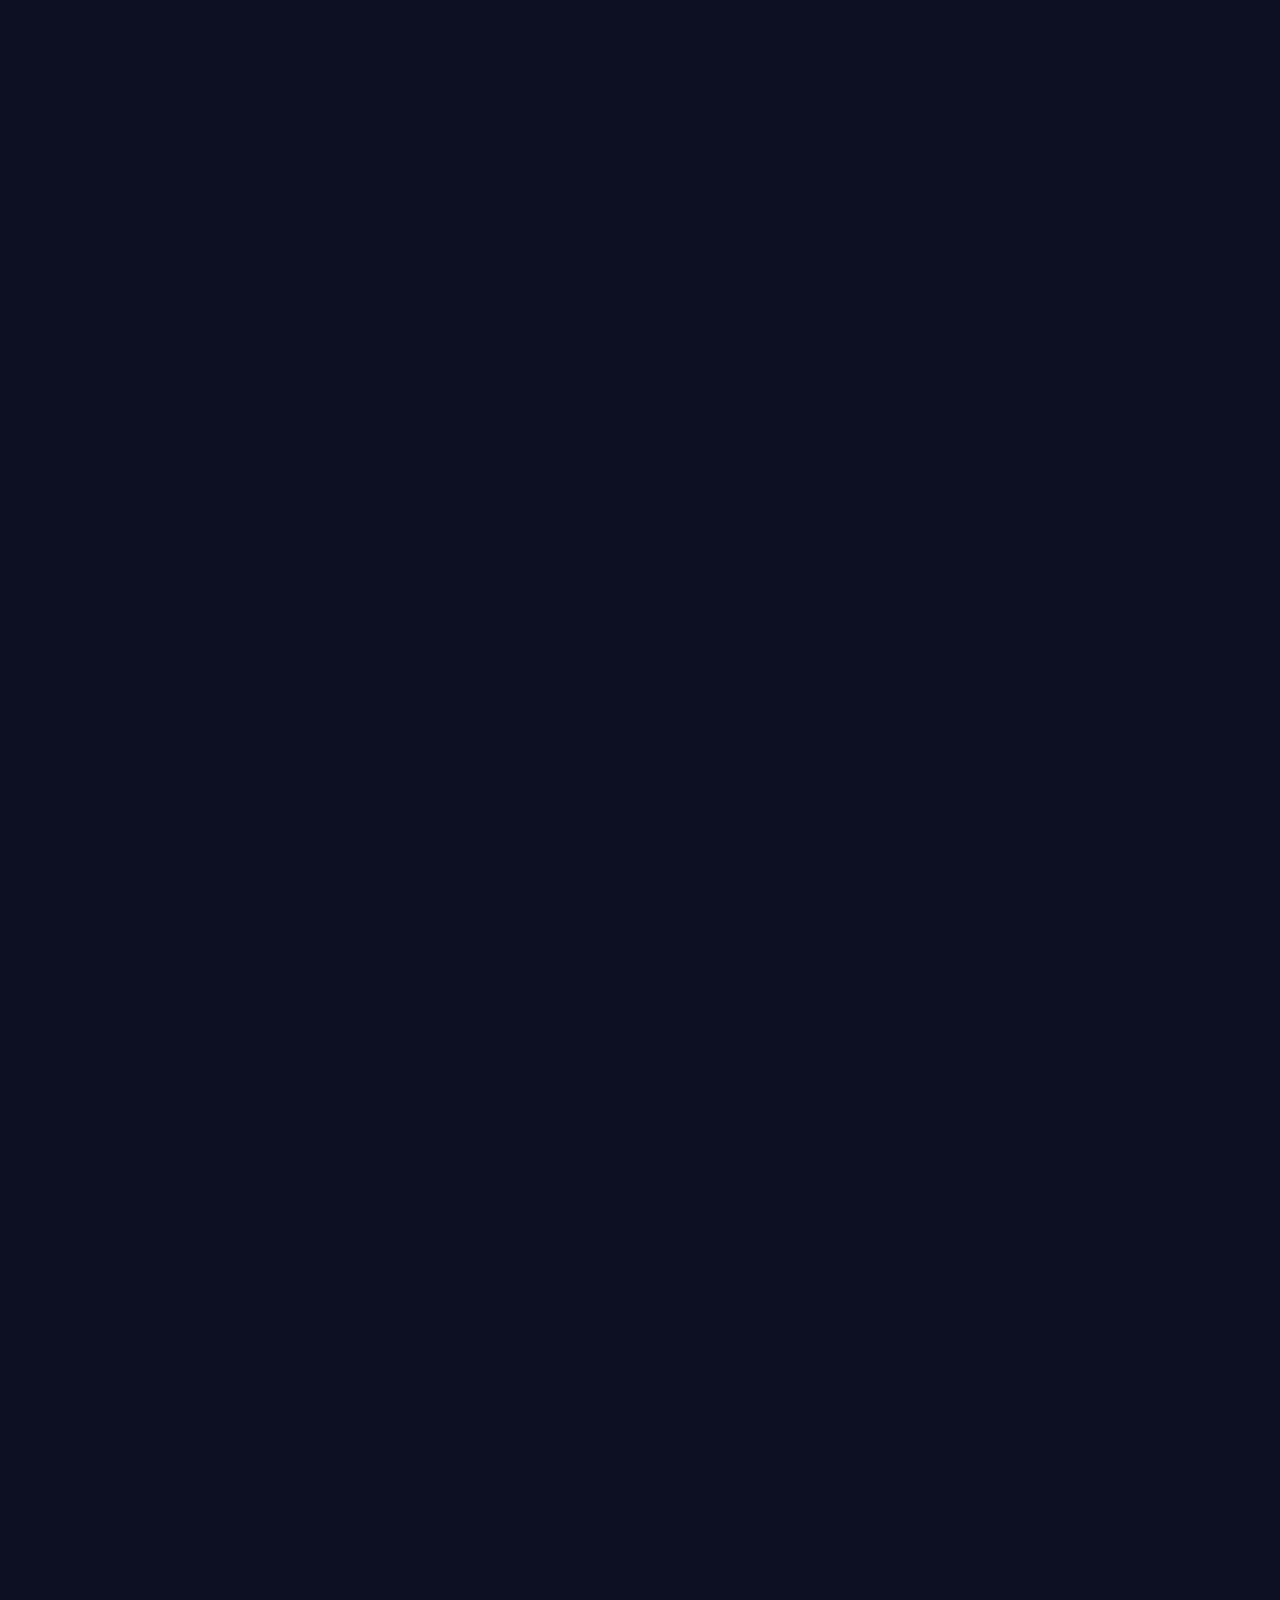
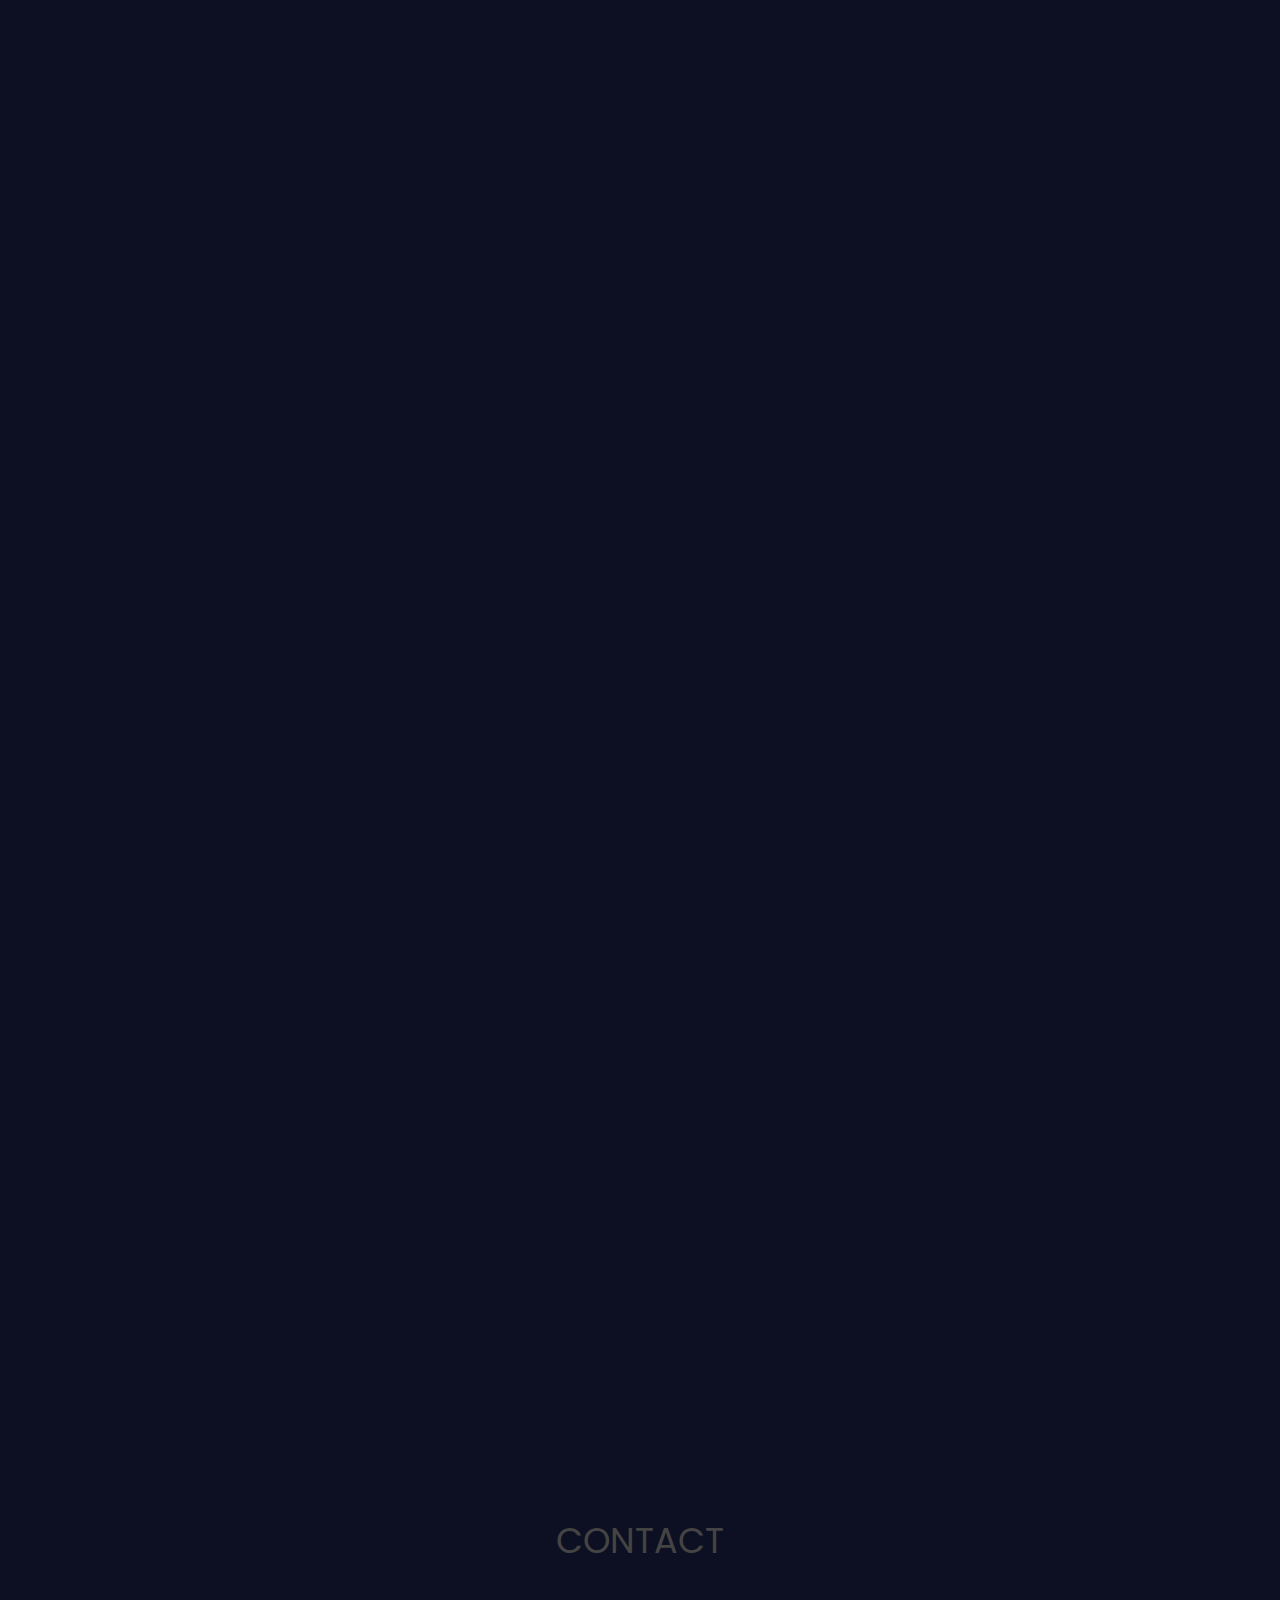
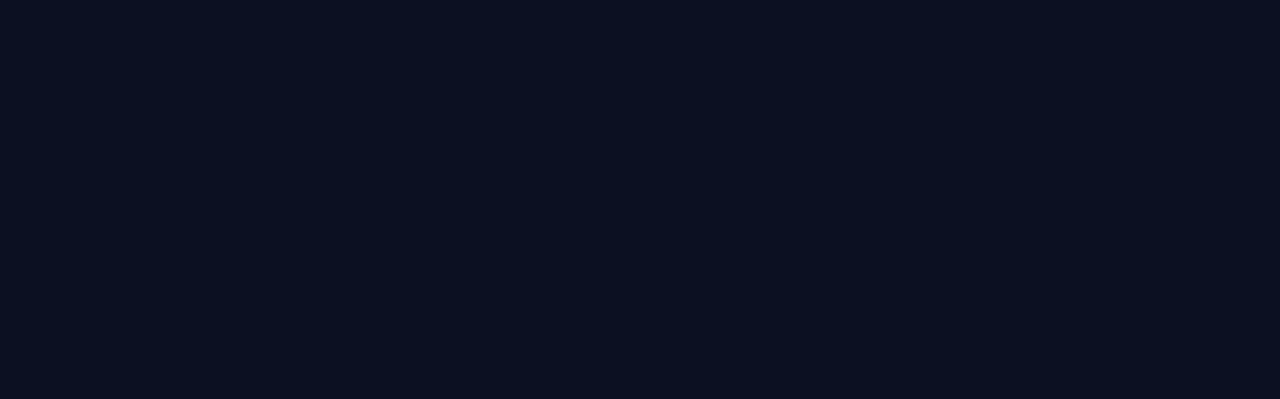
<file: index.html>
<!DOCTYPE html>
<html lang="en">

<head>
    <meta charset="UTF-8">
    <meta http-equiv="X-UA-Compatible" content="IE=edge">
    <meta name="viewport" content="width=device-width, initial-scale=1.0">
    <title>Manish_Pandey-PortFolio</title>
    <link rel="stylesheet" href="styles.css" />
    <script src="index.js" defer></script>
    <link href='https://unpkg.com/boxicons@2.1.4/css/boxicons.min.css' rel='stylesheet'>
</head>

<body>
    <header class="header">
        <a href="#" class="logo">Portfolio</a>

        <nav class="navbar">
            <a class="nav-link" href="#home" style="--i:1">About</a>
            <a class="nav-link" href="#skills" style="--i:2">Skills</a>
            <a class="nav-link" href="#projects" style="--i:3">Projects</a>
            <a class="nav-link" href="#contact" style="--i:4">Contact</a>

          </nav>
    </header>

<section class="home" id="home">

    <div class="home-sci">
        <a href="https://www.instagram.com/inside_the_loop98/" title="Instagram"><i class='bx bxl-instagram-alt'></i></a>
        <a href="https://www.linkedin.com/in/manish-pandey-b36360214/" title="Linkedin"><i class='bx bxl-linkedin-square'></i></a>
        <a href="https://www.freecodecamp.org/ManishKPandey" title="freecodecamp"><i class='bx bx-code-alt'></i></a>

    </div>

<div class="home-content">
    <h1>
        Hi, I'm Manish Kumar Pandey
    </h1>
    <h3>
        Front End Developer
    </h3>
    <p>
      Innovative Front End Developer with 1 year experience building and maintaining responsive websites. Proficient in HTML, CSS, jQuery, JavaScript and React; plus modern libraries and frameworks. Passionate about usability and possess working knowledge of Android Studio.
    </p>
    <a href="#contact" class="btn" >
       Contact Me
    </a>
</div>
<div class="home-img">
    <div class="glowing-circle">
        <span></span>
        <span></span>
        <div class="image">
            <img src="/assets/20230307_151746-removebg-preview.png" alt="">
        </div>
    </div>
</div>


</section>
<section class="homeabt " id="skills">



<div class="home-contentabt">
    <h1>
        Hi, Here is few of my skills
    </h1>
    <h3>
      as a  Front End Developer
    </h3>
    <p>
       <ul>
        <li>
            HTML
        </li>
        <li>
           CSS
        </li>
        <li>
            Javascript
        </li>
        <li>
            REACT.Js
        </li>
        <li>
            GIT
        </li>
        <li>
            UI/UX
        </li>
       </ul>
    </p>
</div>
<div class="home-imgabt">
    <div class="glowing-circleabt">

        <div class="imageabt">
            <img src="/assets/web.png" alt="">
        </div>
    </div>
</div>

<div class="home-scime">
    <a title="html"><i class='bx bxl-html5'></i></a>
    <a title="CSS"><i class='bx bxl-css3' ></i></a>
    <a title="JAVASCRIPT"><i class='bx bxl-javascript' ></i></a>
    <a title="REACT.JS"><i class='bx bxl-react' ></i></a>
    <a title="GITHUB"><i class='bx bxl-github' ></i></a>
    <a title="jQUERY"><i class='bx bxl-jquery' ></i></i></a>

</div>
</section>



</section>

<section id="projects">
    <div class="container">
      <h1>Projects</h1>
      <h3 class="h3">Take a look at few of my projects!</h3>
      <div class="projects-grid">
        <div class="project aos-init aos-animate" data-aos="fade-up">
          <div class="project-image">
            <img src="/assets/randomquote.PNG" alt="RANDOM QUOTE MACHINE">
          </div>
          <div class="project-info">
            <h3>Random Quote Machine</h3>
            <p>A simple web app that is made to generate random quotes for the users,This website uses HTML,CSS,JAVASCRIPT and jQuery.</p>
            <a href="RandomQuote.html" class="btn1">View Project</a>
          </div>
        </div>
        <div class="project aos-init aos-animate" data-aos="fade-up">
          <div class="project-image">
            <img src="/assets/drummachine.PNG" alt="drummachine img">
          </div>
          <div class="project-info">
            <h3>A Drum Machine</h3>
            <p>A web page that contains some buttons which works as a actual drum
              , when users click on the button it returns some sound on each button click.This page contains HTML, CSS. BOOTSTRAP, JS etc.
            </p>
            <a href="DrumMachine.html" class="btn1">View Project</a>
          </div>
        </div>
        <div class="project aos-init aos-animate" data-aos="fade-up">
          <div class="project-image">
            <img src="/assets/survey form.PNG" alt="A survey form">
          </div>
          <div class="project-info">
            <h3>A Survey Form</h3>
            <p>A Basic survey form with some good css in it. This form can be useful for companies that are collecting data to improve their alogorithm.  </p>
            <a href="Survey Form.html" class="btn1">View Project</a>
          </div>
        </div>
      </div>
    </div>
  </section>
  <section class="contact" id="contact">
    <div id="typing-effect" class="h2"></div>
    <form id="contact-form">
      <div class="form-group">
        <label for="name">Name</label>
        <input type="text" id="name" name="name" required>
      </div>
      <div class="form-group">
        <label for="email">Email</label>
        <input type="email" id="email" name="email" required>
      </div>
      <div class="form-group">
        <label for="message">Message</label>
        <textarea id="message" name="message" required></textarea>
      </div>
      <button type="submit" onclick="sendEmail(event)">Send</button>
    </form>


  </section>





<script src="index.js">


</script>
</body>

</html>
</file>
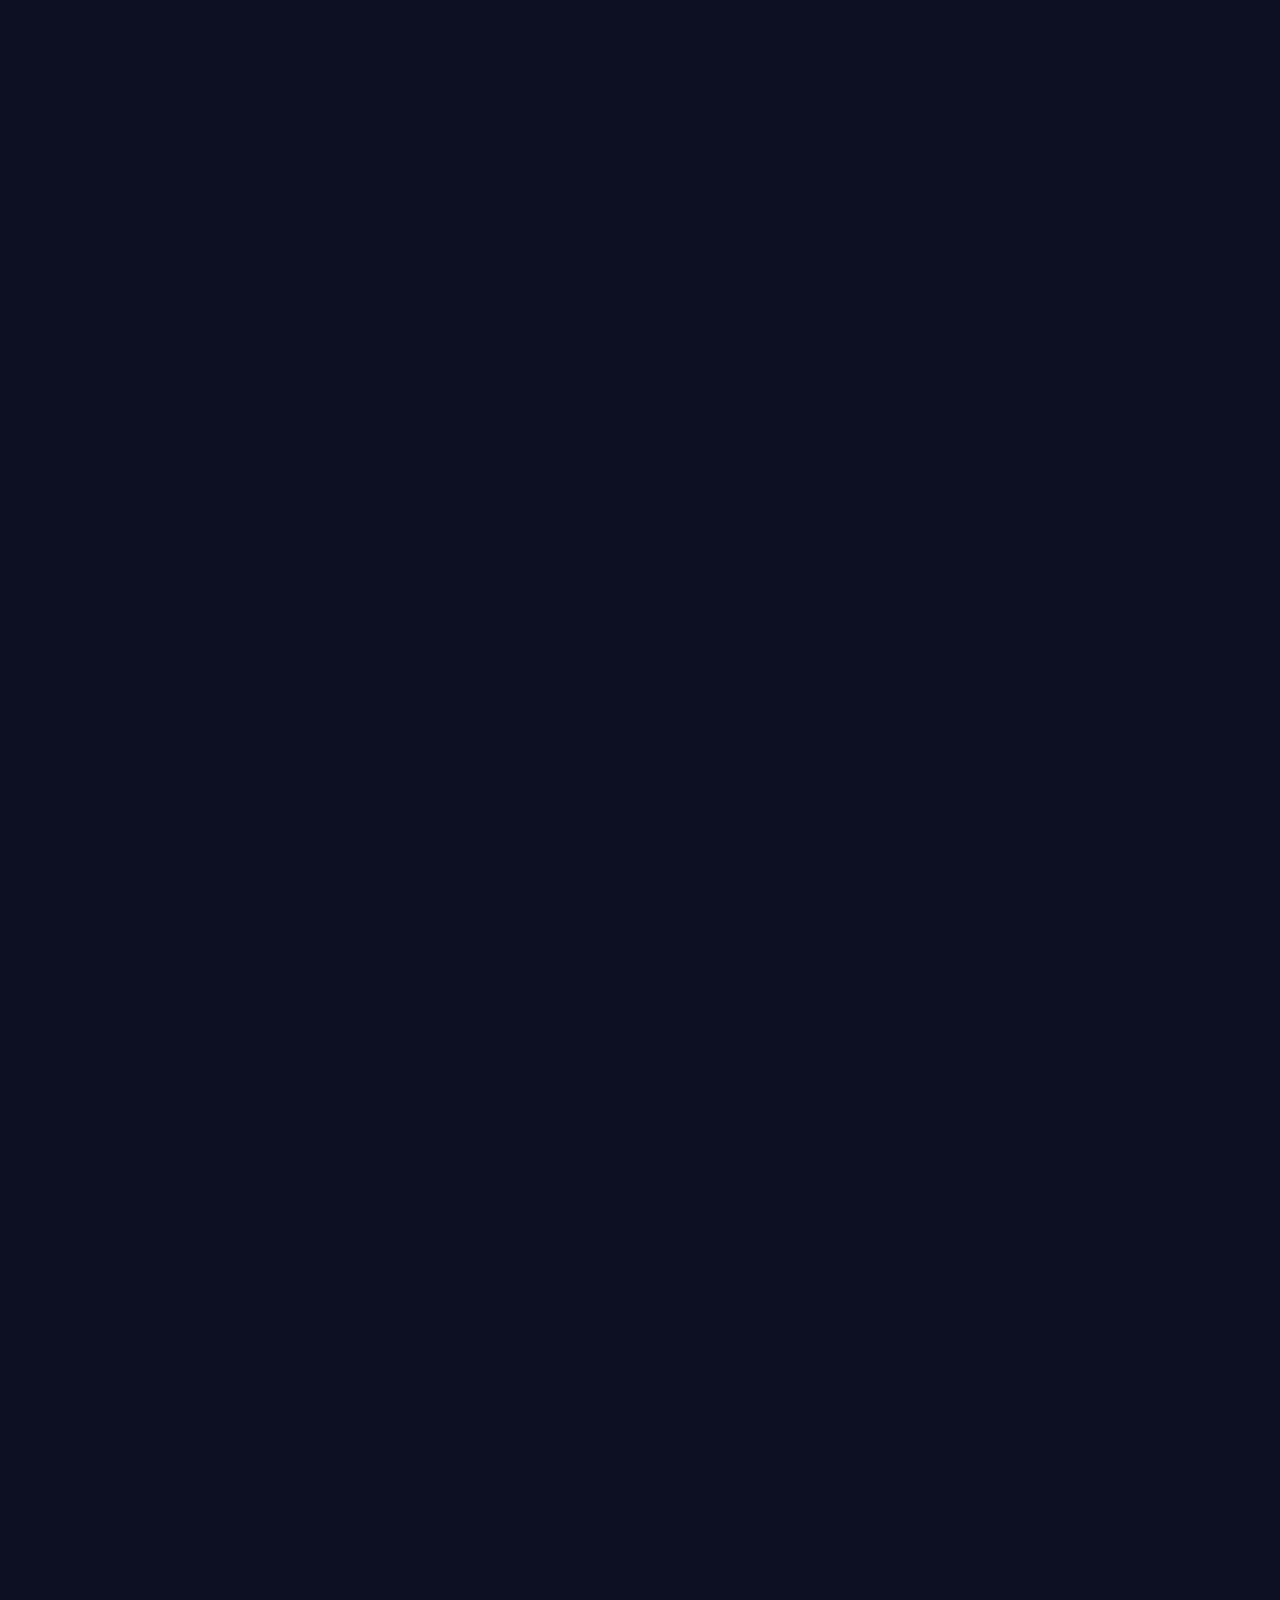
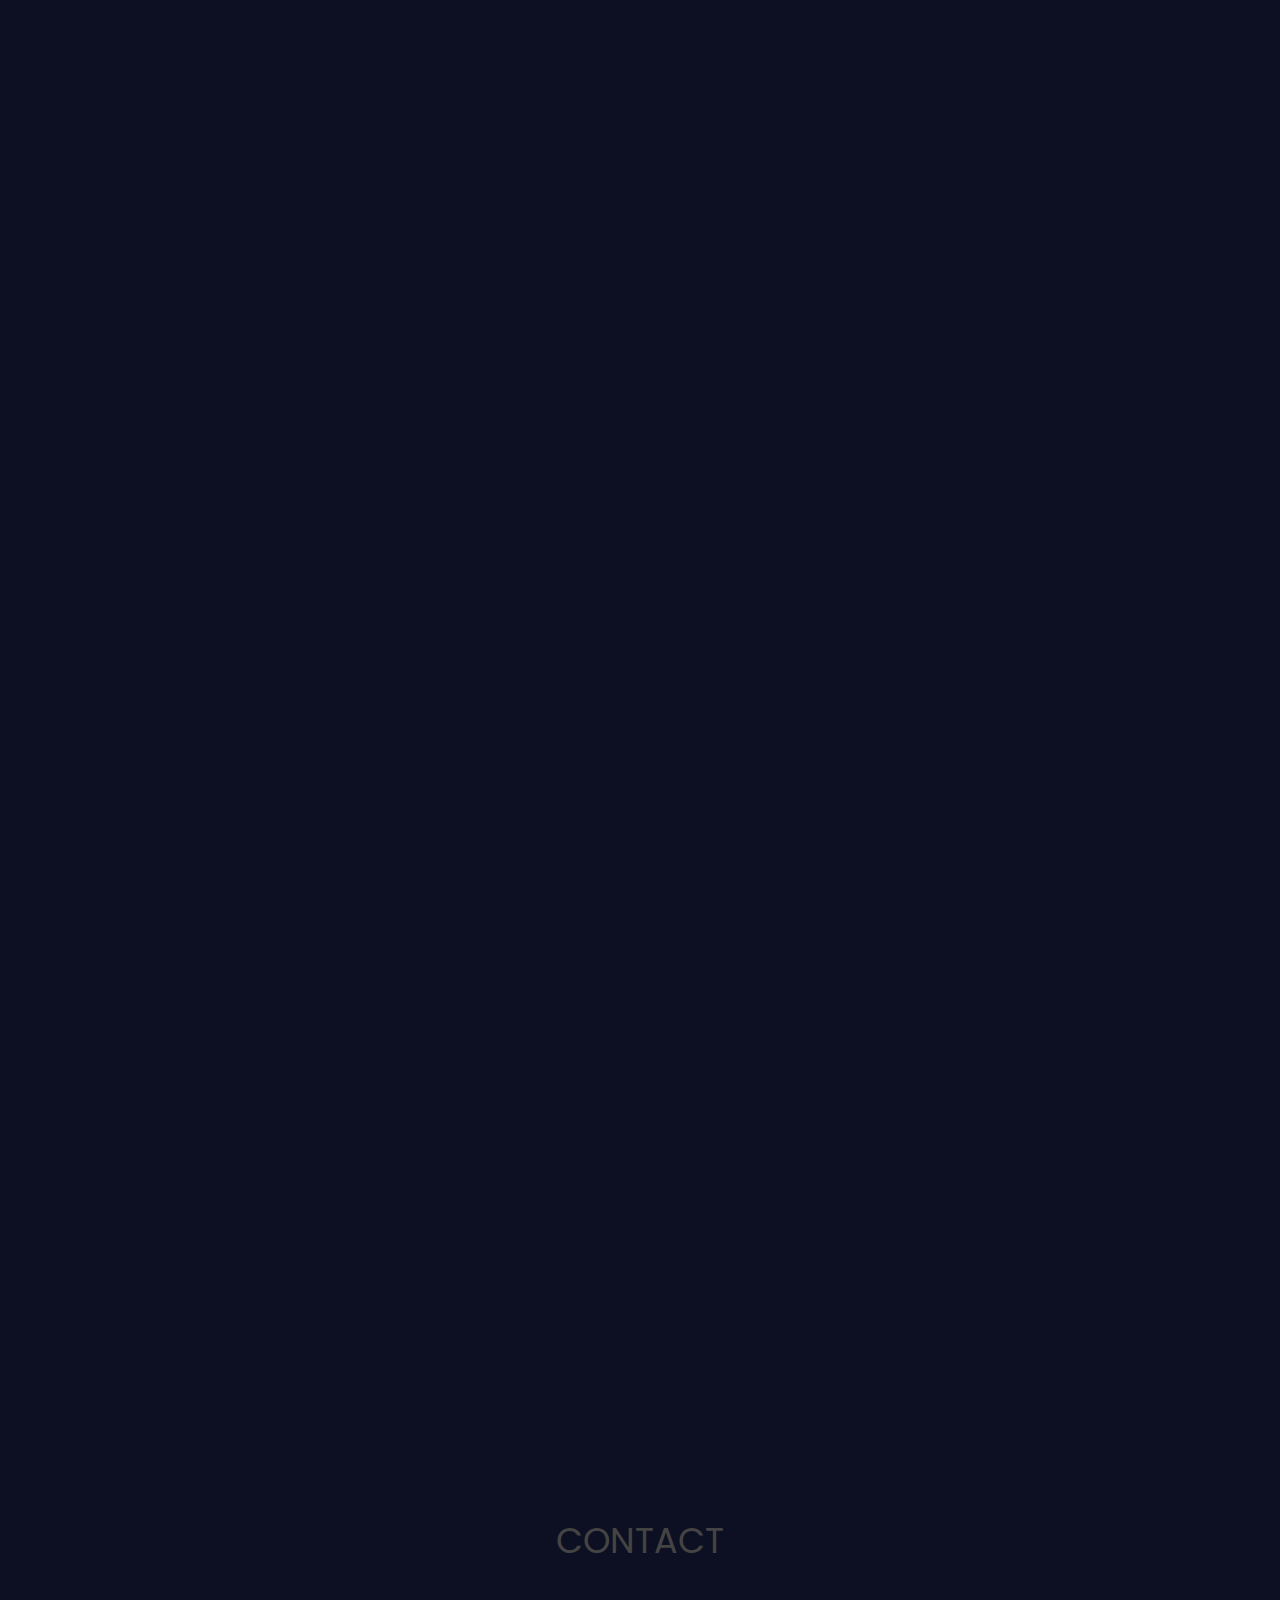
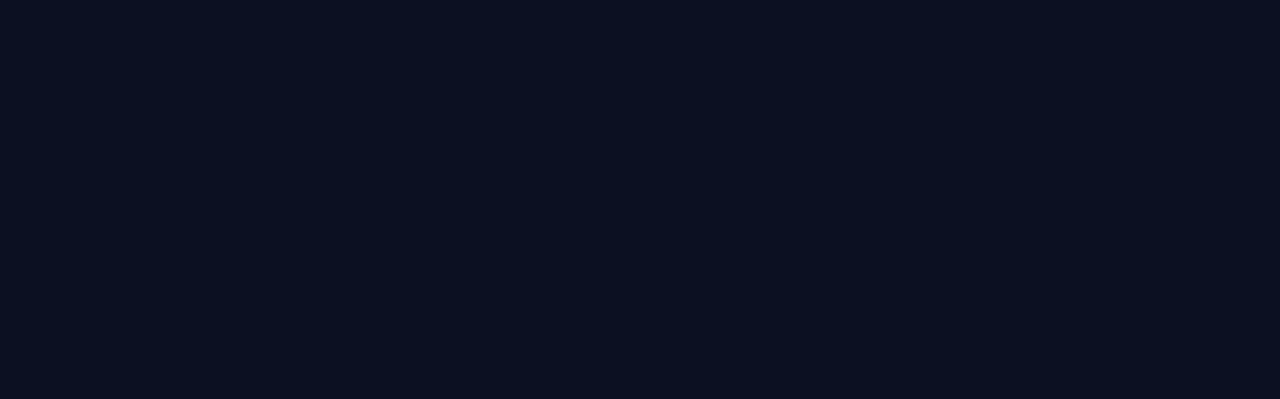
<file: src/index.html>
<!DOCTYPE html>
<html lang="en">

<head>
    <meta charset="UTF-8">
    <meta http-equiv="X-UA-Compatible" content="IE=edge">
    <meta name="viewport" content="width=device-width, initial-scale=1.0">
    <title>Manish_Pandey-PortFolio</title>
    <link rel="stylesheet" href="/src/styles.css" />
    <script src="/src/index.js" defer></script>
    <link href='https://unpkg.com/boxicons@2.1.4/css/boxicons.min.css' rel='stylesheet'>
</head>

<body>
    <header class="header">
        <a href="#" class="logo">Portfolio</a>

        <nav class="navbar">
            <a class="nav-link" href="#home" style="--i:1">About</a>
            <a class="nav-link" href="#skills" style="--i:2">Skills</a>
            <a class="nav-link" href="#projects" style="--i:3">Projects</a>
            <a class="nav-link" href="#contact" style="--i:4">Contact</a>

          </nav>
    </header>

<section class="home" id="home">

    <div class="home-sci">
        <a href="https://www.instagram.com/inside_the_loop98/" title="Instagram"><i class='bx bxl-instagram-alt'></i></a>
        <a href="https://www.linkedin.com/in/manish-pandey-b36360214/" title="Linkedin"><i class='bx bxl-linkedin-square'></i></a>
        <a href="https://www.freecodecamp.org/ManishKPandey" title="freecodecamp"><i class='bx bx-code-alt'></i></a>

    </div>

<div class="home-content">
    <h1>
        Hi, I'm Manish Kumar Pandey
    </h1>
    <h3>
        Front End Developer
    </h3>
    <p>
      Innovative Front End Developer with 1 year experience building and maintaining responsive websites. Proficient in HTML, CSS, jQuery, JavaScript and React; plus modern libraries and frameworks. Passionate about usability and possess working knowledge of Android Studio.
    </p>
    <a href="#contact" class="btn" >
       Contact Me
    </a>
</div>
<div class="home-img">
    <div class="glowing-circle">
        <span></span>
        <span></span>
        <div class="image">
            <img src="/assets/20230307_151746-removebg-preview.png" alt="">
        </div>
    </div>
</div>


</section>
<section class="homeabt " id="skills">



<div class="home-contentabt">
    <h1>
        Hi, Here is few of my skills
    </h1>
    <h3>
      as a  Front End Developer
    </h3>
    <p>
       <ul>
        <li>
            HTML
        </li>
        <li>
           CSS
        </li>
        <li>
            Javascript
        </li>
        <li>
            REACT.Js
        </li>
        <li>
            GIT
        </li>
        <li>
            UI/UX
        </li>
       </ul>
    </p>
</div>
<div class="home-imgabt">
    <div class="glowing-circleabt">

        <div class="imageabt">
            <img src="/assets/web.png" alt="">
        </div>
    </div>
</div>

<div class="home-scime">
    <a title="html"><i class='bx bxl-html5'></i></a>
    <a title="CSS"><i class='bx bxl-css3' ></i></a>
    <a title="JAVASCRIPT"><i class='bx bxl-javascript' ></i></a>
    <a title="REACT.JS"><i class='bx bxl-react' ></i></a>
    <a title="GITHUB"><i class='bx bxl-github' ></i></a>
    <a title="jQUERY"><i class='bx bxl-jquery' ></i></i></a>

</div>
</section>



</section>

<section id="projects">
    <div class="container">
      <h1>Projects</h1>
      <h3 class="h3">Take a look at few of my projects!</h3>
      <div class="projects-grid">
        <div class="project aos-init aos-animate" data-aos="fade-up">
          <div class="project-image">
            <img src="/assets/randomquote.PNG" alt="RANDOM QUOTE MACHINE">
          </div>
          <div class="project-info">
            <h3>Random Quote Machine</h3>
            <p>A simple web app that is made to generate random quotes for the users,This website uses HTML,CSS,JAVASCRIPT and jQuery.</p>
            <a href="/src/RandomQuote.html" class="btn1">View Project</a>
          </div>
        </div>
        <div class="project aos-init aos-animate" data-aos="fade-up">
          <div class="project-image">
            <img src="/assets/drummachine.PNG" alt="drummachine img">
          </div>
          <div class="project-info">
            <h3>A Drum Machine</h3>
            <p>A web page that contains some buttons which works as a actual drum
              , when users click on the button it returns some sound on each button click.This page contains HTML, CSS. BOOTSTRAP, JS etc.
            </p>
            <a href="/src/DrumMachine.html" class="btn1">View Project</a>
          </div>
        </div>
        <div class="project aos-init aos-animate" data-aos="fade-up">
          <div class="project-image">
            <img src="/assets/survey form.PNG" alt="A survey form">
          </div>
          <div class="project-info">
            <h3>A Survey Form</h3>
            <p>A Basic survey form with some good css in it. This form can be useful for companies that are collecting data to improve their alogorithm.  </p>
            <a href="/src/Survey Form.html" class="btn1">View Project</a>
          </div>
        </div>
      </div>
    </div>
  </section>
  <section class="contact" id="contact">
    <div id="typing-effect" class="h2"></div>
    <form id="contact-form">
      <div class="form-group">
        <label for="name">Name</label>
        <input type="text" id="name" name="name" required>
      </div>
      <div class="form-group">
        <label for="email">Email</label>
        <input type="email" id="email" name="email" required>
      </div>
      <div class="form-group">
        <label for="message">Message</label>
        <textarea id="message" name="message" required></textarea>
      </div>
      <button type="submit" onclick="sendEmail(event)">Send</button>
    </form>


  </section>





<script src="/src/index.js">


</script>
</body>

</html>
</file>
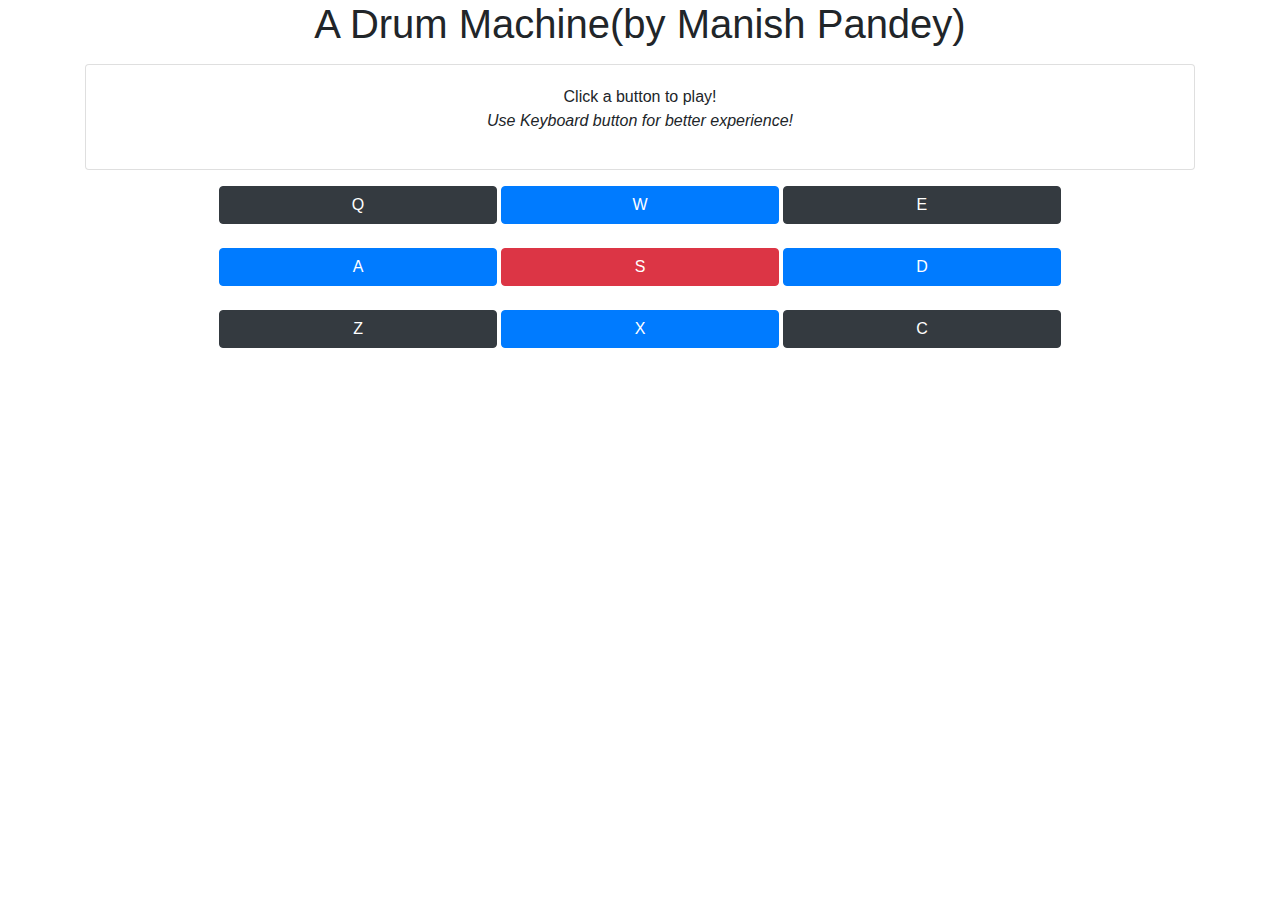
<file: DrumMachine.html>
<!doctype html>
<html lang="en">
  <head>

    <meta charset="utf-8">
    <link rel="stylesheet" href="https://stackpath.bootstrapcdn.com/bootstrap/4.5.0/css/bootstrap.min.css">
    <title>A Drum Machine</title>

    <script src="DrumMachine.js" defer>

    </script>
  </head>


  <body>
    <div class="container" id="drum-machine">
      <h1 class="text-center">A Drum Machine(by Manish Pandey)</h1>
      <div class="card my-3">
        <div class="card-body">
          <div class="text-center" id="display">Click a button to play!
            <p><i>Use Keyboard button for better experience!</p></i></p>
          </div>
        </div>
      </div>
      <div class="align-items-center text-center">
      <button class="drum-pad btn col-3 btn-dark" id="drum-0" onclick="play('Q')">
        Q
        <audio src="https://s3.amazonaws.com/freecodecamp/drums/Heater-1.mp3" class="clip" id="Q">
      </button>
      <button class="drum-pad btn col-3 btn-primary" id="drum-1" onclick="play('W')">
        W
        <audio src="https://s3.amazonaws.com/freecodecamp/drums/Heater-2.mp3" class="clip" id="W">
      </button>
      <button class="drum-pad btn col-3 btn-dark" id="drum-2" onclick="play('E')">
        E
        <audio src="https://s3.amazonaws.com/freecodecamp/drums/Heater-3.mp3" class="clip" id="E">
      </button>
      </div>
      <br>

      <div class="text-center">
      <button class="drum-pad btn col-3 btn-primary" id="drum-3" onclick="play('A')">
        A
        <audio src="https://s3.amazonaws.com/freecodecamp/drums/Heater-4_1.mp3" class="clip" id="A">
      </button>
      <button class="drum-pad btn col-3 btn-danger" id="drum-4" onclick="play('S')">
        S
        <audio src="https://s3.amazonaws.com/freecodecamp/drums/Heater-6.mp3" class="clip" id="S">
      </button>
      <button class="drum-pad btn col-3 btn-primary" id="drum-5" onclick="play('D')">
        D
        <audio src="https://s3.amazonaws.com/freecodecamp/drums/Dsc_Oh.mp3" class="clip" id="D">
      </button>
      </div>
      <br>

      <div class="text-center">
      <button class="drum-pad btn col-3 btn-dark" id="drum-6" onclick="play('Z')">
        Z
        <audio src="https://s3.amazonaws.com/freecodecamp/drums/Kick_n_Hat.mp3" class="clip" id="Z">
      </button>
      <button class="drum-pad btn col-3 btn-primary" id="drum-7" onclick="play('X')">
        X
        <audio src="https://s3.amazonaws.com/freecodecamp/drums/RP4_KICK_1.mp3" class="clip" id="X">
      </button>
      <button class="drum-pad btn col-3 btn-dark" id="drum-8" onclick="play('C')">
        C
        <audio src="https://s3.amazonaws.com/freecodecamp/drums/Cev_H2.mp3" class="clip" id="C">
      </button>
    </div>
    </div>

  </body>
        <script src="DrumMachine.js" defer></script>
</html>
</file>
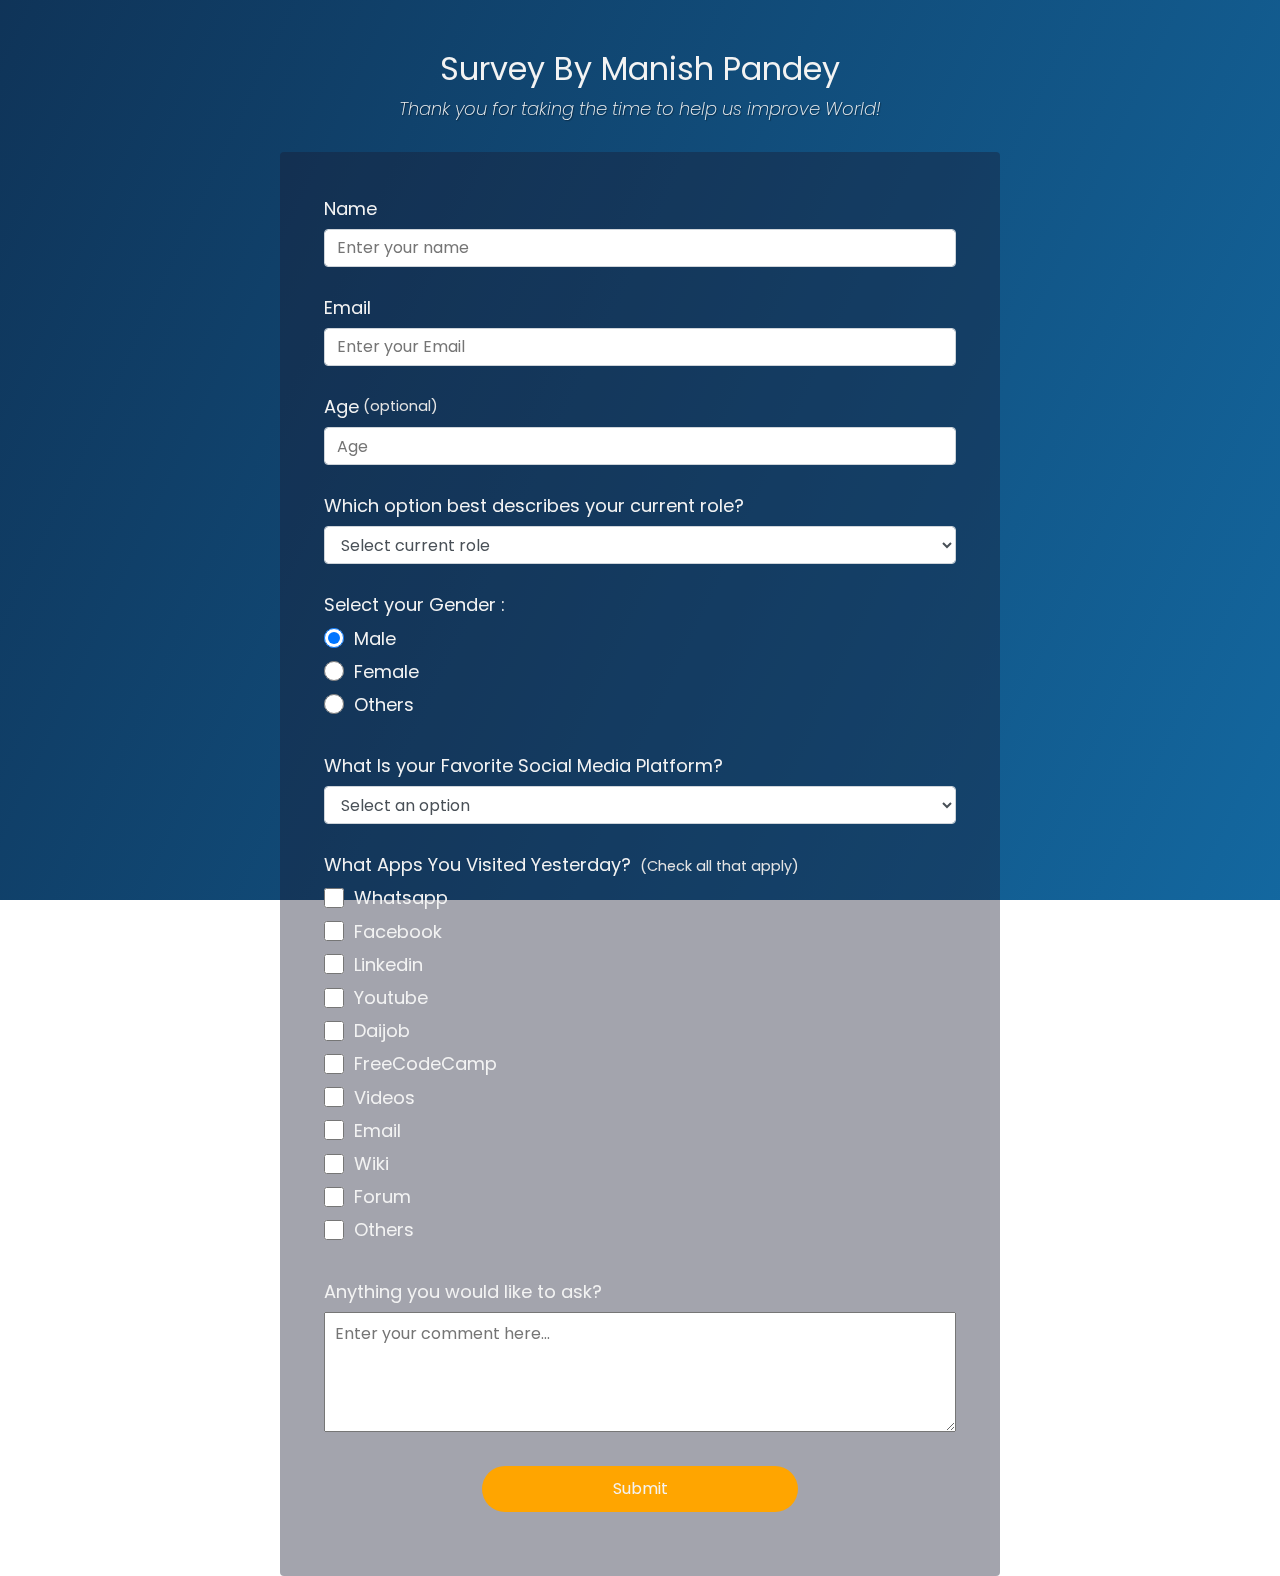
<file: Survey Form.html>
<!DOCTYPE html>
<html>
  <head>
    <link rel="stylesheet" href="Survey Form.css" />
  </head>
  <body>
    <div class="container">
      <header class="header">
        <h1 id="title" class="text-center">Survey By Manish Pandey</h1>
        <p id="description" class="description text-center">
          Thank you for taking the time to help us improve World!
        </p>
      </header>
      <form id="survey-form">
        <div class="form-group">
          <label id="name-label" for="name">Name</label>
          <input
            type="text"
            name="name"
            id="name"
            class="form-control"
            placeholder="Enter your name"
            required
          />
        </div>
        <div class="form-group">
          <label id="email-label" for="email">Email</label>
          <input
            type="email"
            name="email"
            id="email"
            class="form-control"
            placeholder="Enter your Email"
            required
          />
        </div>
        <div class="form-group">
          <label id="number-label" for="number"
            >Age<span class="clue">(optional)</span></label
          >
          <input
            type="number"
            name="age"
            id="number"
            min="10"
            max="99"
            class="form-control"
            placeholder="Age"
          />
        </div>
        <div class="form-group">
          <p>Which option best describes your current role?</p>
          <select id="dropdown" name="role" class="form-control" required>
            <option disabled selected value>Select current role</option>
            <option value="student">Student</option>
            <option value="job">Full Time Job</option>
            <option value="learner">Full Time Learner</option>
            <option value="preferNo">Prefer not to say</option>
            <option value="other">Other</option>
          </select>
        </div>

        <div class="form-group">
          <p>Select your Gender :</p>
          <label>
            <input
              name="user-recommend"
              value="definitely"
              type="radio"
              class="input-radio"
              checked
            />Male</label
          >
          <label>
            <input
              name="user-recommend"
              value="maybe"
              type="radio"
              class="input-radio"
            />Female</label
          >

          <label
            ><input
              name="user-recommend"
              value="not-sure"
              type="radio"
              class="input-radio"
            />Others</label
          >
        </div>

        <div class="form-group">
          <p>What Is your Favorite Social Media Platform?</p>
          <select id="most-like" name="mostLike" class="form-control" required>
            <option disabled selected value>Select an option</option>
            <option value="Instagram">Instagram</option>
            <option value="Facebook">Facebook</option>
            <option value="Twitter">Twitter</option>
            <option value="Youtube">Youtube</option>
            <option value="Others">Others</option>
          </select>
        </div>

        <div class="form-group">
          <p>
            What Apps You Visited Yesterday?
            <span class="clue">(Check all that apply)</span>
          </p>

          <label
            ><input
              name="prefer"
              value="Whatsapp"
              type="checkbox"
              class="input-checkbox"
            />Whatsapp</label
          >
          <label>
            <input
              name="prefer"
              value="Facebook"
              type="checkbox"
              class="input-checkbox"
            />Facebook</label
          >
          <label
            ><input
              name="prefer"
              value="Linkedin"
              type="checkbox"
              class="input-checkbox"
            />Linkedin</label
          >
          <label
            ><input
              name="prefer"
              value="Youtube"
              type="checkbox"
              class="input-checkbox"
            />Youtube</label
          >
          <label
            ><input
              name="prefer"
              value="Daijob"
              type="checkbox"
              class="input-checkbox"
            />Daijob</label
          >
          <label
            ><input
              name="prefer"
              value="FreeCodeCamp"
              type="checkbox"
              class="input-checkbox"
            />FreeCodeCamp</label
          >
          <label
            ><input
              name="prefer"
              value="videos"
              type="checkbox"
              class="input-checkbox"
            />Videos</label
          >
          <label
            ><input
              name="prefer"
              value="Email"
              type="checkbox"
              class="input-checkbox"
            />Email</label
          >
          <label
            ><input
              name="prefer"
              value="wiki"
              type="checkbox"
              class="input-checkbox"
            />Wiki</label
          >
          <label
            ><input
              name="prefer"
              value="forum"
              type="checkbox"
              class="input-checkbox"
            />Forum</label
          >
          <label
            ><input
              name="prefer"
              value="Other"
              type="checkbox"
              class="input-checkbox"
            />Others</label
          >
        </div>

        <div class="form-group">
          <p>Anything you would like to ask?</p>
          <textarea
            id="comments"
            class="input-textarea"
            name="comment"
            placeholder="Enter your comment here..."
          ></textarea>
        </div>

        <div class="form-group">
          <button type="submit" id="submit" class="submit-button">
            Submit
          </button>
        </div>
      </form>
    </div>
  </body>
</html>
</file>
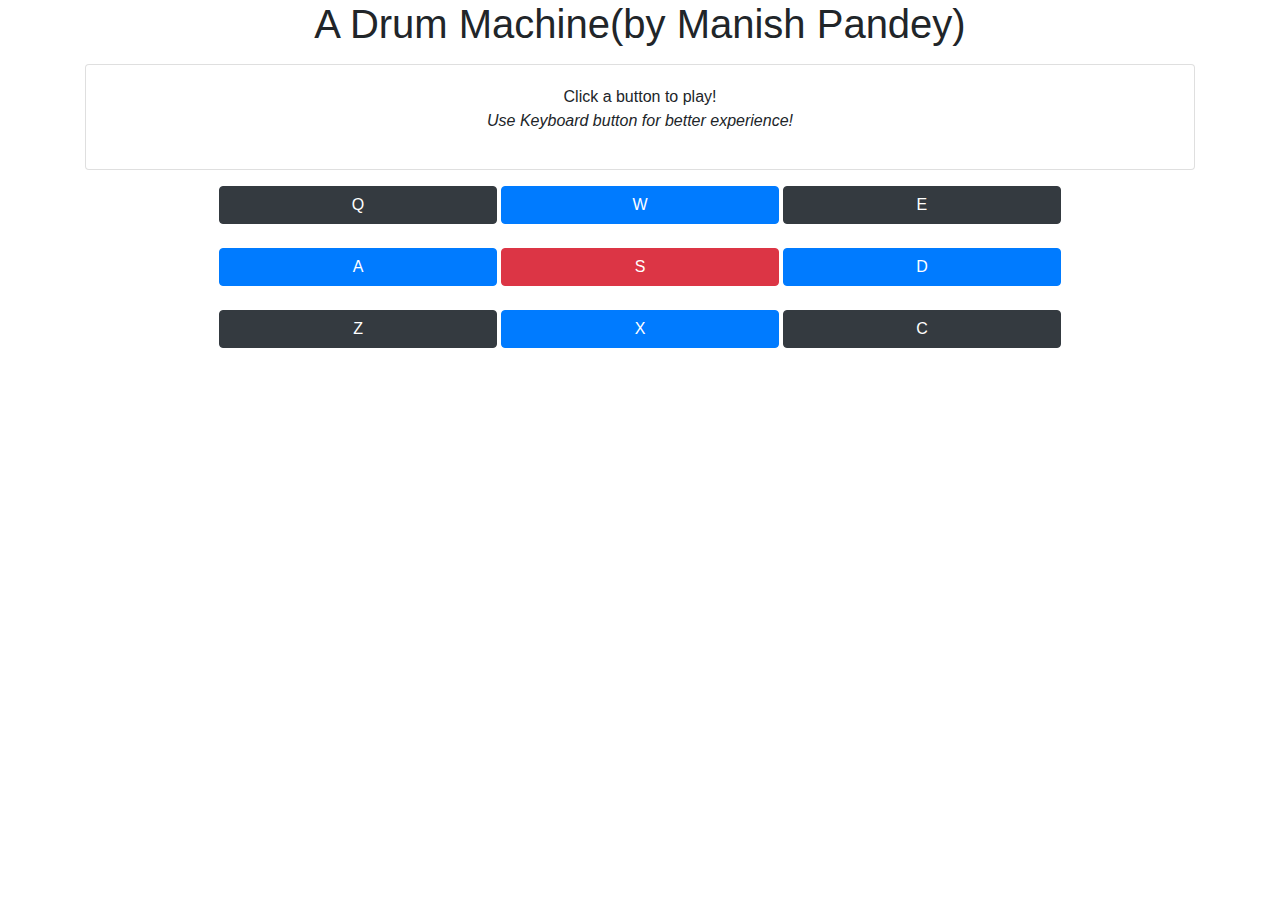
<file: src/DrumMachine.html>
<!doctype html>
<html lang="en">
  <head>

    <meta charset="utf-8">
    <link rel="stylesheet" href="https://stackpath.bootstrapcdn.com/bootstrap/4.5.0/css/bootstrap.min.css">
    <title>A Drum Machine</title>

    <script src="/src/DrumMachine.js" >

    </script>
  </head>


  <body>
    <div class="container" id="drum-machine">
      <h1 class="text-center">A Drum Machine(by Manish Pandey)</h1>
      <div class="card my-3">
        <div class="card-body">
          <div class="text-center" id="display">Click a button to play!
            <p><i>Use Keyboard button for better experience!</p></i></p>
          </div>
        </div>
      </div>
      <div class="align-items-center text-center">
      <button class="drum-pad btn col-3 btn-dark" id="drum-0" onclick="play('Q')">
        Q
        <audio src="https://s3.amazonaws.com/freecodecamp/drums/Heater-1.mp3" class="clip" id="Q">
      </button>
      <button class="drum-pad btn col-3 btn-primary" id="drum-1" onclick="play('W')">
        W
        <audio src="https://s3.amazonaws.com/freecodecamp/drums/Heater-2.mp3" class="clip" id="W">
      </button>
      <button class="drum-pad btn col-3 btn-dark" id="drum-2" onclick="play('E')">
        E
        <audio src="https://s3.amazonaws.com/freecodecamp/drums/Heater-3.mp3" class="clip" id="E">
      </button>
      </div>
      <br>

      <div class="text-center">
      <button class="drum-pad btn col-3 btn-primary" id="drum-3" onclick="play('A')">
        A
        <audio src="https://s3.amazonaws.com/freecodecamp/drums/Heater-4_1.mp3" class="clip" id="A">
      </button>
      <button class="drum-pad btn col-3 btn-danger" id="drum-4" onclick="play('S')">
        S
        <audio src="https://s3.amazonaws.com/freecodecamp/drums/Heater-6.mp3" class="clip" id="S">
      </button>
      <button class="drum-pad btn col-3 btn-primary" id="drum-5" onclick="play('D')">
        D
        <audio src="https://s3.amazonaws.com/freecodecamp/drums/Dsc_Oh.mp3" class="clip" id="D">
      </button>
      </div>
      <br>

      <div class="text-center">
      <button class="drum-pad btn col-3 btn-dark" id="drum-6" onclick="play('Z')">
        Z
        <audio src="https://s3.amazonaws.com/freecodecamp/drums/Kick_n_Hat.mp3" class="clip" id="Z">
      </button>
      <button class="drum-pad btn col-3 btn-primary" id="drum-7" onclick="play('X')">
        X
        <audio src="https://s3.amazonaws.com/freecodecamp/drums/RP4_KICK_1.mp3" class="clip" id="X">
      </button>
      <button class="drum-pad btn col-3 btn-dark" id="drum-8" onclick="play('C')">
        C
        <audio src="https://s3.amazonaws.com/freecodecamp/drums/Cev_H2.mp3" class="clip" id="C">
      </button>
    </div>
    </div>

  </body>
</html>
</file>
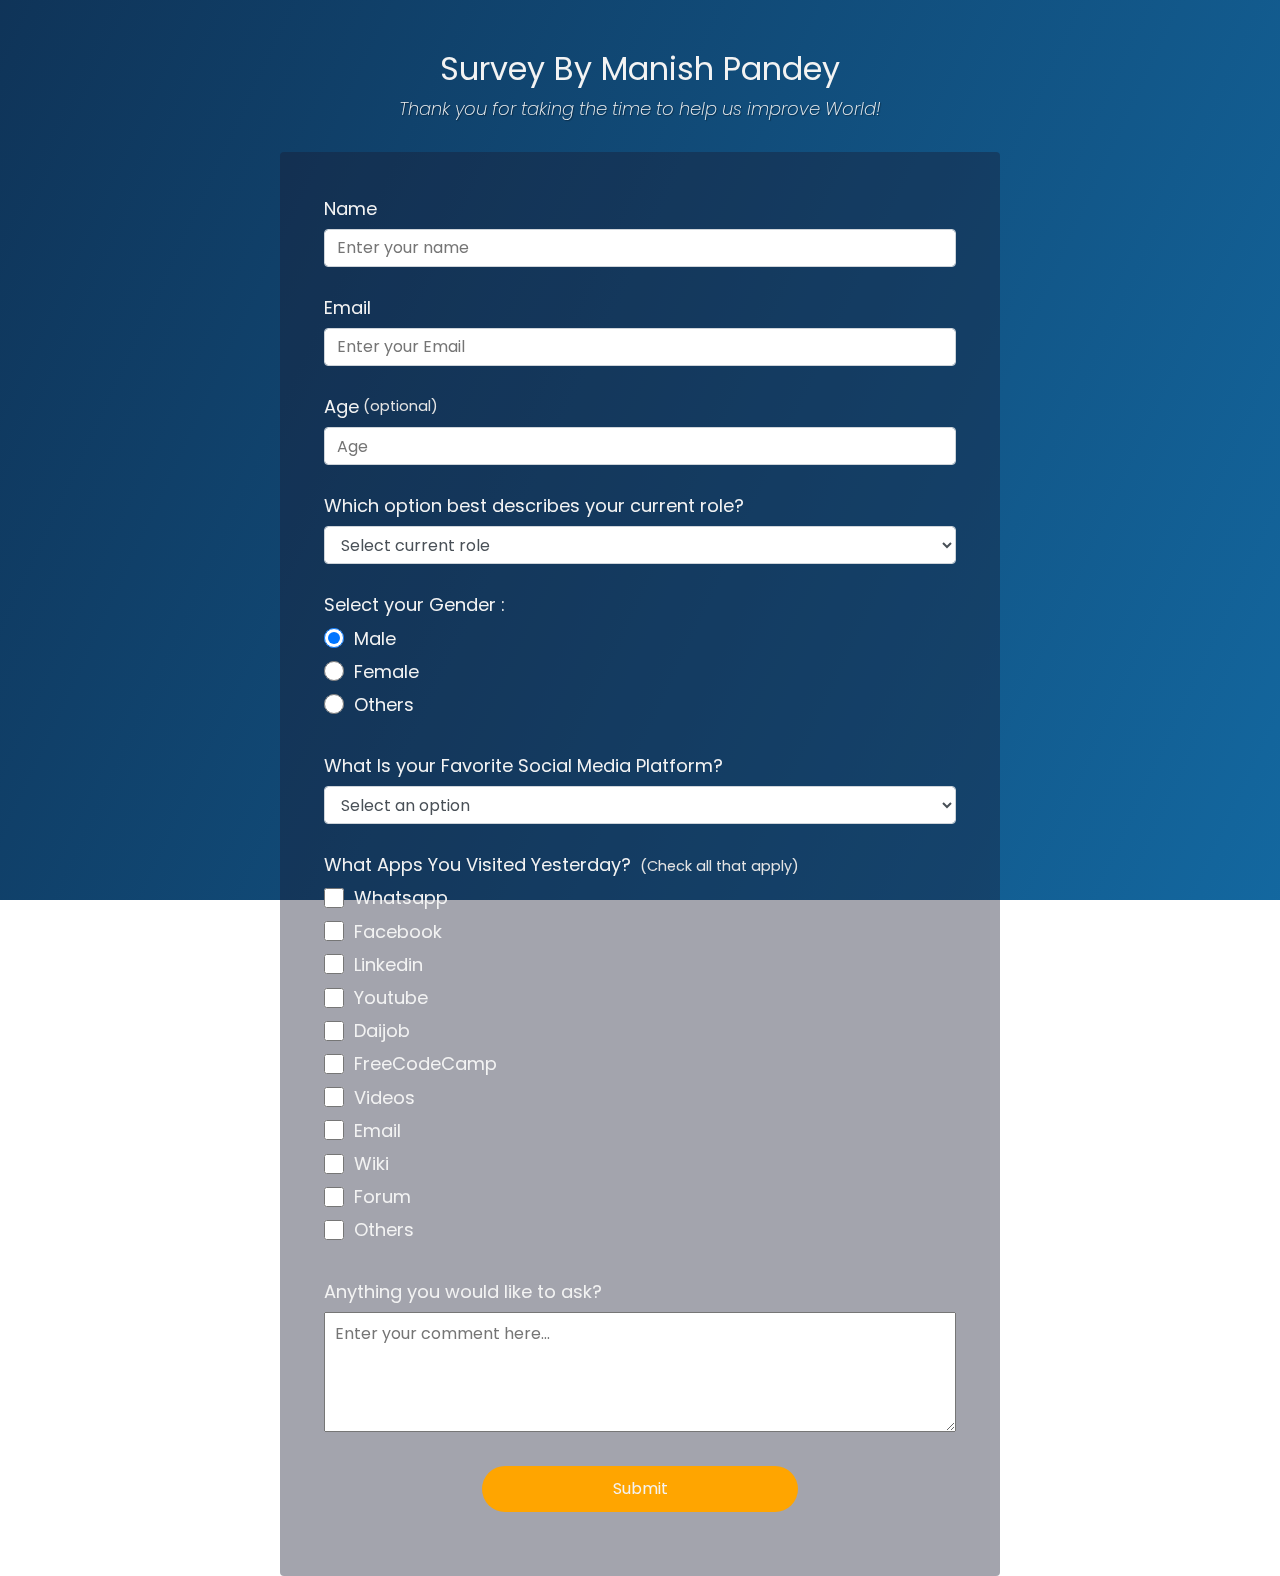
<file: src/Survey Form.html>
<!DOCTYPE html>
<html>
  <head>
    <link rel="stylesheet" href="/src/Survey Form.css" />
  </head>
  <body>
    <div class="container">
      <header class="header">
        <h1 id="title" class="text-center">Survey By Manish Pandey</h1>
        <p id="description" class="description text-center">
          Thank you for taking the time to help us improve World!
        </p>
      </header>
      <form id="survey-form">
        <div class="form-group">
          <label id="name-label" for="name">Name</label>
          <input
            type="text"
            name="name"
            id="name"
            class="form-control"
            placeholder="Enter your name"
            required
          />
        </div>
        <div class="form-group">
          <label id="email-label" for="email">Email</label>
          <input
            type="email"
            name="email"
            id="email"
            class="form-control"
            placeholder="Enter your Email"
            required
          />
        </div>
        <div class="form-group">
          <label id="number-label" for="number"
            >Age<span class="clue">(optional)</span></label
          >
          <input
            type="number"
            name="age"
            id="number"
            min="10"
            max="99"
            class="form-control"
            placeholder="Age"
          />
        </div>
        <div class="form-group">
          <p>Which option best describes your current role?</p>
          <select id="dropdown" name="role" class="form-control" required>
            <option disabled selected value>Select current role</option>
            <option value="student">Student</option>
            <option value="job">Full Time Job</option>
            <option value="learner">Full Time Learner</option>
            <option value="preferNo">Prefer not to say</option>
            <option value="other">Other</option>
          </select>
        </div>

        <div class="form-group">
          <p>Select your Gender :</p>
          <label>
            <input
              name="user-recommend"
              value="definitely"
              type="radio"
              class="input-radio"
              checked
            />Male</label
          >
          <label>
            <input
              name="user-recommend"
              value="maybe"
              type="radio"
              class="input-radio"
            />Female</label
          >

          <label
            ><input
              name="user-recommend"
              value="not-sure"
              type="radio"
              class="input-radio"
            />Others</label
          >
        </div>

        <div class="form-group">
          <p>What Is your Favorite Social Media Platform?</p>
          <select id="most-like" name="mostLike" class="form-control" required>
            <option disabled selected value>Select an option</option>
            <option value="Instagram">Instagram</option>
            <option value="Facebook">Facebook</option>
            <option value="Twitter">Twitter</option>
            <option value="Youtube">Youtube</option>
            <option value="Others">Others</option>
          </select>
        </div>

        <div class="form-group">
          <p>
            What Apps You Visited Yesterday?
            <span class="clue">(Check all that apply)</span>
          </p>

          <label
            ><input
              name="prefer"
              value="Whatsapp"
              type="checkbox"
              class="input-checkbox"
            />Whatsapp</label
          >
          <label>
            <input
              name="prefer"
              value="Facebook"
              type="checkbox"
              class="input-checkbox"
            />Facebook</label
          >
          <label
            ><input
              name="prefer"
              value="Linkedin"
              type="checkbox"
              class="input-checkbox"
            />Linkedin</label
          >
          <label
            ><input
              name="prefer"
              value="Youtube"
              type="checkbox"
              class="input-checkbox"
            />Youtube</label
          >
          <label
            ><input
              name="prefer"
              value="Daijob"
              type="checkbox"
              class="input-checkbox"
            />Daijob</label
          >
          <label
            ><input
              name="prefer"
              value="FreeCodeCamp"
              type="checkbox"
              class="input-checkbox"
            />FreeCodeCamp</label
          >
          <label
            ><input
              name="prefer"
              value="videos"
              type="checkbox"
              class="input-checkbox"
            />Videos</label
          >
          <label
            ><input
              name="prefer"
              value="Email"
              type="checkbox"
              class="input-checkbox"
            />Email</label
          >
          <label
            ><input
              name="prefer"
              value="wiki"
              type="checkbox"
              class="input-checkbox"
            />Wiki</label
          >
          <label
            ><input
              name="prefer"
              value="forum"
              type="checkbox"
              class="input-checkbox"
            />Forum</label
          >
          <label
            ><input
              name="prefer"
              value="Other"
              type="checkbox"
              class="input-checkbox"
            />Others</label
          >
        </div>

        <div class="form-group">
          <p>Anything you would like to ask?</p>
          <textarea
            id="comments"
            class="input-textarea"
            name="comment"
            placeholder="Enter your comment here..."
          ></textarea>
        </div>

        <div class="form-group">
          <button type="submit" id="submit" class="submit-button">
            Submit
          </button>
        </div>
      </form>
    </div>
  </body>
</html>
</file>
<file: styles.css>
@import url("https://fonts.googleapis.com/css2?family=Poppins:wght@300;400;500;600;700;800;900&display=swap");


@media screen and (max-width : 600px)

{
  .home-img{
    margin: auto 0;
    display: flex;
    justify-content: center;
    align-items: center;
  }
  .home{
    display: flex;
    justify-content: center;
    align-items: center;
  }
.home-content{
  margin-top: 1020px;
}

}


*{
  margin: 0;
  padding: 0;
  box-sizing: border-box;
  font-family: 'Poppins', sans-serif;

}
body{
  color: #fff;
background: #0c1022;
}
.header{
  position: fixed;
  top: 0;
  left: 0;
  width: 100%;
  padding: 20px 10%;
  background: #0c1022;
  display: flex;
  justify-content: space-between;
  align-items: center;
  z-index: 100;
}
.logo{
  text-decoration: none;
  font-weight: 600;
  font-size: 25px;
  color: white;
  pointer-events: none;
  opacity: 0;
  animation: slideTop 1s ease forwards;
}
.navbar a {
  display: inline-block;
font-size: 18px;
color: #fff;
text-decoration: none;
font-weight: 500;
margin-left: 35px;
opacity: 0;
  animation: slideTop .5s ease forwards;
  animation-delay: calc(.2s * var(--i));

}

.nav-link.active {
  background: linear-gradient(to right, #db36a4, #f7ff00);
  -webkit-text-fill-color: transparent;
  -webkit-background-clip: text;
}
.navbar a:hover
{
  background: linear-gradient(to right, #db36a4, #f7ff00); /* W3C, IE 10+/ Edge, Firefox 16+, Chrome 26+, Opera 12+, Safari 7+ */
  -webkit-text-fill-color: transparent;
  -webkit-background-clip: text;

}
.home{
  padding: 70px 10% 0;
  width: 100%;
  height: 100vh;
  display: flex;
  align-items: center;
  justify-content: space-between;
}
.home-content{
  max-width: 500px;
  margin-left: -30px;
}
.home-content h1{
  line-height: 1.2;
  font-size: 56px;
  font-weight: 700;
  opacity: 0;
  animation: slideRight 1s ease forwards;
  animation-delay: .7s;
}
.home-content h3{
  font-size: 32px;
  font-weight: 700;
  opacity: 0;
  animation: slideLeft 1s ease forwards;
  animation-delay: 1s;


}
.home-content p{
  margin: 20px 0  40px;
  font-size: 16px;
  opacity: 0;
  animation: slidebottom 1.3s ease forwards;
  animation-delay: 0.5s;



}
.homeabt{
  padding: 70px 10% 0;
  width: 100%;
  height: 100vh;
  display: flex;
  align-items: center;
  justify-content: space-between;
}
.home-contentabt{
  max-width: 500px;
  margin-left: -30px;
}
.home-contentabt h1{
  line-height: 1.2;
  font-size: 56px;
  font-weight: 700;
  opacity: 0;
  animation: slideRight .5s ease forwards;
  animation-delay: .3s;
}
.home-contentabt h3{
  font-size: 32px;
  font-weight: 700;
  opacity: 0;
  animation: slideLeft 1s ease forwards;
  animation-delay: 1s;


}
.home-contentabt ul{
  margin: 20px 0  40px;
  font-size: 16px;
  opacity: 0;
  animation: slideLeft 1s ease forwards;
  animation-delay: 1s;



}

.btn{
  position: relative;
  justify-content: center;
  align-items: center;
  text-decoration: none;
  font-weight: 600;
  border-radius: 40px;
  width: 180px;
  height: 48px;
  z-index: 1;
  font-size: 19px;
  color: #fff;
  letter-spacing: 1px;
  display: inline-flex;
  opacity: 0;
  animation: slideTop 1s ease forwards;
  animation-delay: 1.3s;


}


.btn::before {
  background-size: 200%;
  border-radius: 40px;
  content: '';
  background-position: 0 0;
  position: absolute;
  filter: blur(5px);
  z-index: -1;
  top: 0;
  left: 0;
  inset: 0;
  transition: .5s ease;
  background: linear-gradient(45deg,#f06,#3cf,#f06);
}
.btn:hover::before{

  background-position: 500px 0;
}



.btn::after{
  background-size: 200%;
  border-radius: 40px;
  inset: 0;
  content: '';
  position: absolute;
  z-index: -1;
  top: 0;
  left: 0;
  background-position: 0 0;
  transition: .5s ease;
  background: linear-gradient(45deg,#f7ff00,#3cf,#f06);
}
.btn:hover::after {
  background-position: 180px 0;
}

.home-sci a{
position: relative;
 display: flex;
 justify-content: center;
 align-items: center;
 width: 40px;
 height: 40px;
 background: linear-gradient(45deg,#f7ff00,#3cf,#f06);
 border-radius: 50%
 ;
 font-size: 20px;
 color: #fff;
 text-decoration: none;
 margin: 20px  0;
 z-index: 1;
 opacity: 0;
  animation: slidebottom .5s ease forwards;
  animation-delay: .8s;

}
.home-scime a::before {
  content: '';
  position: absolute;
  width: 100%;
  height: 100%;
  border-radius: 50%;
  z-index: -1;
  transition: .5s ease;
  background: linear-gradient(45deg,red,magenta,#f06);

}
.home-scime a:hover::before {
  filter: blur(2px);
}


.home-scime a::after {
  content: '';
  position: absolute;
  width: 100%;
  height: 100%;
  background: #0c1022;
  border-radius: 50%;
  transform: scale(.88);
  z-index: -1;
  transition: .5s ease;

}
.home-scime a:hover::after {
  transform: scale(0);
}
/*1st*/
.home-scime a{
  pointer-events: fill;
  position: relative;
   display: flex;
   justify-content: center;
   align-items: center;
   width: 40px;
   height: 40px;
   background: linear-gradient(45deg,#f70202,#3cf,#f06);
   border-radius: 50%
   ;
   font-size: 20px;
   color: #fff;
   text-decoration: none;
   margin: 20px  0;
   z-index: 1;
   opacity: 0;
  animation: slideTop .5s ease forwards;
  animation-delay: .8s;

  }
.home-sci a::before {
  content: '';
  position: absolute;
  width: 100%;
  height: 100%;
  border-radius: 50%;
  z-index: -1;
  transition: .5s ease;
  background: linear-gradient(45deg,#f7ff00,#3cf,#f06);

}
.home-sci a:hover::before {
  filter: blur(5px);
}


.home-sci a::after {
  content: '';
  position: absolute;
  width: 100%;
  height: 100%;
  background: #0c1022;
  border-radius: 50%;
  transform: scale(.88);
  z-index: -1;
  transition: .5s ease;

}
.home-sci a:hover::after {
  transform: scale(0);
}
.home-img {
  width: 380px;
  height: 380px;
  opacity: 0;
  animation: zoomIn 1s ease forwards , floatImage 4s ease-in-out infinite;
  animation-delay: 2.1s,3.1s;


}
.home-img .glowing-circle {
  position: relative;
width: 100%;
height: 100%;
border-radius: 50%;
display: flex;
justify-content: center;
align-items: center;
}
.home-img .glowing-circle::after{
  content: '';
  position: absolute;
  width: 350px;
  height: 350px;
  background: #0c1022;
  border-radius: 50%;

}
.glowing-circle .image{
  position: relative;
  width: 350px;
  height: 350px;
  z-index: 1;
  overflow: hidden;
  border-radius: 50%;
}
.glowing-circle span{
  position: absolute;
  width: 100%;
  height: 100%;
  background: linear-gradient(#f7ff00,#3cf,#f06);
  border-radius: 50%;
  animation: circleRotate 5s linear infinite;
}
.glowing-circle span:nth-child(1){
  filter: blur(5px);
}
.image img{
  position: absolute;
  transform: translate(-50%);
  left: 50%;
  z-index: 2;
  max-width: 350px;
  object-fit: cover;


}
/*lll*/
.home-imgabt {
  width: 380px;
  height: 380px;
  opacity: 0;
  animation: zoomIn 1s ease forwards , floatImage 4s ease-in-out infinite;
  animation-delay: .6s,1.8s;


}
.home-imgabt .glowing-circleabt {
  position: relative;
width: 100%;
height: 100%;
border-radius: 50%;
display: flex;
justify-content: center;
align-items: center;
}
.home-imgabt .glowing-circleabt::after{
  content: '';
  position: absolute;
  width: 350px;
  height: 350px;
  background: #0c1022;
  border-radius: 50%;

}
.glowing-circleabt .imageabt{
  position: relative;
  width: 350px;
  height: 350px;
  z-index: 1;
  overflow: hidden;
  border-radius: 50%;
}
.glowing-circleabt span{
  position: absolute;
  width: 100%;
  height: 100%;
  background: linear-gradient(#f7ff00,#3cf,#f06);
  border-radius: 50%;
  animation: circleRotate 5s linear infinite;
}
.glowing-circleabt span:nth-child(1){
  filter: blur(5px);
}
.imageabt img{
  position: absolute;
  transform: translate(-50%);
  left: 50%;
  z-index: 2;
  max-width: 350px;
  object-fit: cover;


}
.skills{
  padding: 10px 10% 0;
  width: 100%;
  height: 100vh;
  margin-bottom: 0;

}

/*projects section*/
#projects {
  padding: 80px 0;

}
#projects h1{
  margin-left: 85px;
  font-size: 40px;
  opacity: 0;
  animation: slideLeft 1s ease forwards;
  animation-delay: .5s;

}
#projects .h3{
  margin-left: 85px;
  font-size: 30px;
  opacity: 0;
  animation: slideRight 1s ease forwards;
  animation-delay: .5s;
}
.projects-grid {
  margin: 35px;
  display: flex;
  flex-wrap: wrap;
  justify-content: space-between;
  opacity: 0;
  animation: slideTop 1s ease forwards;
  animation-delay: .5s;
}

.project {
  flex-basis: calc(33.33% - 20px);
  margin-bottom: 40px;
  margin-left: 50px;
}

.project-image img {
  max-width: 100%;
}

.project-info h3 {
  margin-top: 0;

}

.btn1 {
  display: inline-block;
  padding: 10px 20px;
  background-color: #db36a4;
  color: #fff;
  border: none;
  border-radius: 4px;
  font-weight: bold;
  transition: background-color 0.3s ease;
}

.btn1:hover {
  background-color: #f7ff00;
  color: #db36a4;
}
/*contactform*/
.contact {
  display: flex;
  flex-direction: column;
  align-items: center;

}

.contact .h2 {
  margin-top: 50px;
  margin-bottom: 50px;
  font-size: 35px;
  color: #444;

}

.form-group {
  display: flex;
  flex-direction: column;
  margin-bottom: 20px;
  opacity: 0;
  animation: slideRight 1s ease forwards;
  animation-delay: .5s;
}

.form-group label {
  margin-bottom: 10px;
  font-size: 14px;
  color: #444;
}

.form-group input,
.form-group textarea {
  padding: 10px;
  border: none;
  border-radius: 5px;
  background-color: #f1f1f1;
  color: #444;
}

.form-group input:focus,
.form-group textarea:focus {
  outline: none;
  background-color: #e2e2e2;
}

button[type="submit"] {
  margin-top: 20px;
  margin-bottom: 20px;
  padding: 10px 20px;
  border: none;
  border-radius: 5px;
  background-color: #db36a4;
  color: #fff;
  font-size: 1.2rem;
  cursor: pointer;
  transition: background-color 0.3s ease;
  opacity: 0;
  animation: slideTop 1s ease forwards;
  animation-delay: .5s;
}

button[type="submit"]:hover {
  background-color: #f7ff00;
}


/* AOS animation */
[data-aos] {
  opacity: 0;
  transition-duration: 1s;
}

[data-aos].aos-animate {
  opacity: 1;
  transition-duration: 1s;
}


@keyframes slideTop {
  0%{opacity: 0;
    transform: translateY(100px);

  }
  100%{opacity: 1;
    transform: translateY(0);

  }

}
@keyframes slideRight {
  0%{opacity: 0;
    transform: translateX(-100px);

  }
  100%{opacity: 1;
    transform: translateX(0);

  }

}
@keyframes slideLeft {
  0%{opacity: 0;
    transform: translateX(+100px);

  }
  100%{opacity: 1;
    transform: translateX(0);

  }

}
@keyframes slidebottom {
  0%{opacity: 0;
    transform: translateY(-100px);

  }
  100%{opacity: 1;
    transform: translateX(0);

  }

}
@keyframes  zoomIn{
  0%{
    opacity: 0;
    transform: scale(0);

  }
  100%{
    opacity: 1;
    transform: scale(1);

  }


}
@keyframes  floatImage{
  0%{

   transform: translateY(0);

  }
  50%{

   transform: translateY(-24px);

  }
  100%{

    transform: translate();

  }


}
@keyframes  circleRotate{
  0%{
    transform: rotate(0);
  }
  100%{
    transform: rotate(360deg);
  }
}
</file>
<file: src/styles.css>
@import url("https://fonts.googleapis.com/css2?family=Poppins:wght@300;400;500;600;700;800;900&display=swap");


@media screen and (max-width : 600px)

{
  .home-img{
    margin: auto 0;
    display: flex;
    justify-content: center;
    align-items: center;
  }
  .home{
    display: flex;
    justify-content: center;
    align-items: center;
  }
.home-content{
  margin-top: 1020px;
}

}


*{
  margin: 0;
  padding: 0;
  box-sizing: border-box;
  font-family: 'Poppins', sans-serif;

}
body{
  color: #fff;
background: #0c1022;
}
.header{
  position: fixed;
  top: 0;
  left: 0;
  width: 100%;
  padding: 20px 10%;
  background: #0c1022;
  display: flex;
  justify-content: space-between;
  align-items: center;
  z-index: 100;
}
.logo{
  text-decoration: none;
  font-weight: 600;
  font-size: 25px;
  color: white;
  pointer-events: none;
  opacity: 0;
  animation: slideTop 1s ease forwards;
}
.navbar a {
  display: inline-block;
font-size: 18px;
color: #fff;
text-decoration: none;
font-weight: 500;
margin-left: 35px;
opacity: 0;
  animation: slideTop .5s ease forwards;
  animation-delay: calc(.2s * var(--i));

}

.nav-link.active {
  background: linear-gradient(to right, #db36a4, #f7ff00);
  -webkit-text-fill-color: transparent;
  -webkit-background-clip: text;
}
.navbar a:hover
{
  background: linear-gradient(to right, #db36a4, #f7ff00); /* W3C, IE 10+/ Edge, Firefox 16+, Chrome 26+, Opera 12+, Safari 7+ */
  -webkit-text-fill-color: transparent;
  -webkit-background-clip: text;

}
.home{
  padding: 70px 10% 0;
  width: 100%;
  height: 100vh;
  display: flex;
  align-items: center;
  justify-content: space-between;
}
.home-content{
  max-width: 500px;
  margin-left: -30px;
}
.home-content h1{
  line-height: 1.2;
  font-size: 56px;
  font-weight: 700;
  opacity: 0;
  animation: slideRight 1s ease forwards;
  animation-delay: .7s;
}
.home-content h3{
  font-size: 32px;
  font-weight: 700;
  opacity: 0;
  animation: slideLeft 1s ease forwards;
  animation-delay: 1s;


}
.home-content p{
  margin: 20px 0  40px;
  font-size: 16px;
  opacity: 0;
  animation: slidebottom 1.3s ease forwards;
  animation-delay: 0.5s;



}
.homeabt{
  padding: 70px 10% 0;
  width: 100%;
  height: 100vh;
  display: flex;
  align-items: center;
  justify-content: space-between;
}
.home-contentabt{
  max-width: 500px;
  margin-left: -30px;
}
.home-contentabt h1{
  line-height: 1.2;
  font-size: 56px;
  font-weight: 700;
  opacity: 0;
  animation: slideRight .5s ease forwards;
  animation-delay: .3s;
}
.home-contentabt h3{
  font-size: 32px;
  font-weight: 700;
  opacity: 0;
  animation: slideLeft 1s ease forwards;
  animation-delay: 1s;


}
.home-contentabt ul{
  margin: 20px 0  40px;
  font-size: 16px;
  opacity: 0;
  animation: slideLeft 1s ease forwards;
  animation-delay: 1s;



}

.btn{
  position: relative;
  justify-content: center;
  align-items: center;
  text-decoration: none;
  font-weight: 600;
  border-radius: 40px;
  width: 180px;
  height: 48px;
  z-index: 1;
  font-size: 19px;
  color: #fff;
  letter-spacing: 1px;
  display: inline-flex;
  opacity: 0;
  animation: slideTop 1s ease forwards;
  animation-delay: 1.3s;


}


.btn::before {
  background-size: 200%;
  border-radius: 40px;
  content: '';
  background-position: 0 0;
  position: absolute;
  filter: blur(5px);
  z-index: -1;
  top: 0;
  left: 0;
  inset: 0;
  transition: .5s ease;
  background: linear-gradient(45deg,#f06,#3cf,#f06);
}
.btn:hover::before{

  background-position: 500px 0;
}



.btn::after{
  background-size: 200%;
  border-radius: 40px;
  inset: 0;
  content: '';
  position: absolute;
  z-index: -1;
  top: 0;
  left: 0;
  background-position: 0 0;
  transition: .5s ease;
  background: linear-gradient(45deg,#f7ff00,#3cf,#f06);
}
.btn:hover::after {
  background-position: 180px 0;
}

.home-sci a{
position: relative;
 display: flex;
 justify-content: center;
 align-items: center;
 width: 40px;
 height: 40px;
 background: linear-gradient(45deg,#f7ff00,#3cf,#f06);
 border-radius: 50%
 ;
 font-size: 20px;
 color: #fff;
 text-decoration: none;
 margin: 20px  0;
 z-index: 1;
 opacity: 0;
  animation: slidebottom .5s ease forwards;
  animation-delay: .8s;

}
.home-scime a::before {
  content: '';
  position: absolute;
  width: 100%;
  height: 100%;
  border-radius: 50%;
  z-index: -1;
  transition: .5s ease;
  background: linear-gradient(45deg,red,magenta,#f06);

}
.home-scime a:hover::before {
  filter: blur(2px);
}


.home-scime a::after {
  content: '';
  position: absolute;
  width: 100%;
  height: 100%;
  background: #0c1022;
  border-radius: 50%;
  transform: scale(.88);
  z-index: -1;
  transition: .5s ease;

}
.home-scime a:hover::after {
  transform: scale(0);
}
/*1st*/
.home-scime a{
  pointer-events: fill;
  position: relative;
   display: flex;
   justify-content: center;
   align-items: center;
   width: 40px;
   height: 40px;
   background: linear-gradient(45deg,#f70202,#3cf,#f06);
   border-radius: 50%
   ;
   font-size: 20px;
   color: #fff;
   text-decoration: none;
   margin: 20px  0;
   z-index: 1;
   opacity: 0;
  animation: slideTop .5s ease forwards;
  animation-delay: .8s;

  }
.home-sci a::before {
  content: '';
  position: absolute;
  width: 100%;
  height: 100%;
  border-radius: 50%;
  z-index: -1;
  transition: .5s ease;
  background: linear-gradient(45deg,#f7ff00,#3cf,#f06);

}
.home-sci a:hover::before {
  filter: blur(5px);
}


.home-sci a::after {
  content: '';
  position: absolute;
  width: 100%;
  height: 100%;
  background: #0c1022;
  border-radius: 50%;
  transform: scale(.88);
  z-index: -1;
  transition: .5s ease;

}
.home-sci a:hover::after {
  transform: scale(0);
}
.home-img {
  width: 380px;
  height: 380px;
  opacity: 0;
  animation: zoomIn 1s ease forwards , floatImage 4s ease-in-out infinite;
  animation-delay: 2.1s,3.1s;


}
.home-img .glowing-circle {
  position: relative;
width: 100%;
height: 100%;
border-radius: 50%;
display: flex;
justify-content: center;
align-items: center;
}
.home-img .glowing-circle::after{
  content: '';
  position: absolute;
  width: 350px;
  height: 350px;
  background: #0c1022;
  border-radius: 50%;

}
.glowing-circle .image{
  position: relative;
  width: 350px;
  height: 350px;
  z-index: 1;
  overflow: hidden;
  border-radius: 50%;
}
.glowing-circle span{
  position: absolute;
  width: 100%;
  height: 100%;
  background: linear-gradient(#f7ff00,#3cf,#f06);
  border-radius: 50%;
  animation: circleRotate 5s linear infinite;
}
.glowing-circle span:nth-child(1){
  filter: blur(5px);
}
.image img{
  position: absolute;
  transform: translate(-50%);
  left: 50%;
  z-index: 2;
  max-width: 350px;
  object-fit: cover;


}
/*lll*/
.home-imgabt {
  width: 380px;
  height: 380px;
  opacity: 0;
  animation: zoomIn 1s ease forwards , floatImage 4s ease-in-out infinite;
  animation-delay: .6s,1.8s;


}
.home-imgabt .glowing-circleabt {
  position: relative;
width: 100%;
height: 100%;
border-radius: 50%;
display: flex;
justify-content: center;
align-items: center;
}
.home-imgabt .glowing-circleabt::after{
  content: '';
  position: absolute;
  width: 350px;
  height: 350px;
  background: #0c1022;
  border-radius: 50%;

}
.glowing-circleabt .imageabt{
  position: relative;
  width: 350px;
  height: 350px;
  z-index: 1;
  overflow: hidden;
  border-radius: 50%;
}
.glowing-circleabt span{
  position: absolute;
  width: 100%;
  height: 100%;
  background: linear-gradient(#f7ff00,#3cf,#f06);
  border-radius: 50%;
  animation: circleRotate 5s linear infinite;
}
.glowing-circleabt span:nth-child(1){
  filter: blur(5px);
}
.imageabt img{
  position: absolute;
  transform: translate(-50%);
  left: 50%;
  z-index: 2;
  max-width: 350px;
  object-fit: cover;


}
.skills{
  padding: 10px 10% 0;
  width: 100%;
  height: 100vh;
  margin-bottom: 0;

}

/*projects section*/
#projects {
  padding: 80px 0;

}
#projects h1{
  margin-left: 85px;
  font-size: 40px;
  opacity: 0;
  animation: slideLeft 1s ease forwards;
  animation-delay: .5s;

}
#projects .h3{
  margin-left: 85px;
  font-size: 30px;
  opacity: 0;
  animation: slideRight 1s ease forwards;
  animation-delay: .5s;
}
.projects-grid {
  margin: 35px;
  display: flex;
  flex-wrap: wrap;
  justify-content: space-between;
  opacity: 0;
  animation: slideTop 1s ease forwards;
  animation-delay: .5s;
}

.project {
  flex-basis: calc(33.33% - 20px);
  margin-bottom: 40px;
  margin-left: 50px;
}

.project-image img {
  max-width: 100%;
}

.project-info h3 {
  margin-top: 0;

}

.btn1 {
  display: inline-block;
  padding: 10px 20px;
  background-color: #db36a4;
  color: #fff;
  border: none;
  border-radius: 4px;
  font-weight: bold;
  transition: background-color 0.3s ease;
}

.btn1:hover {
  background-color: #f7ff00;
  color: #db36a4;
}
/*contactform*/
.contact {
  display: flex;
  flex-direction: column;
  align-items: center;

}

.contact .h2 {
  margin-top: 50px;
  margin-bottom: 50px;
  font-size: 35px;
  color: #444;

}

.form-group {
  display: flex;
  flex-direction: column;
  margin-bottom: 20px;
  opacity: 0;
  animation: slideRight 1s ease forwards;
  animation-delay: .5s;
}

.form-group label {
  margin-bottom: 10px;
  font-size: 14px;
  color: #444;
}

.form-group input,
.form-group textarea {
  padding: 10px;
  border: none;
  border-radius: 5px;
  background-color: #f1f1f1;
  color: #444;
}

.form-group input:focus,
.form-group textarea:focus {
  outline: none;
  background-color: #e2e2e2;
}

button[type="submit"] {
  margin-top: 20px;
  margin-bottom: 20px;
  padding: 10px 20px;
  border: none;
  border-radius: 5px;
  background-color: #db36a4;
  color: #fff;
  font-size: 1.2rem;
  cursor: pointer;
  transition: background-color 0.3s ease;
  opacity: 0;
  animation: slideTop 1s ease forwards;
  animation-delay: .5s;
}

button[type="submit"]:hover {
  background-color: #f7ff00;
}


/* AOS animation */
[data-aos] {
  opacity: 0;
  transition-duration: 1s;
}

[data-aos].aos-animate {
  opacity: 1;
  transition-duration: 1s;
}


@keyframes slideTop {
  0%{opacity: 0;
    transform: translateY(100px);

  }
  100%{opacity: 1;
    transform: translateY(0);

  }

}
@keyframes slideRight {
  0%{opacity: 0;
    transform: translateX(-100px);

  }
  100%{opacity: 1;
    transform: translateX(0);

  }

}
@keyframes slideLeft {
  0%{opacity: 0;
    transform: translateX(+100px);

  }
  100%{opacity: 1;
    transform: translateX(0);

  }

}
@keyframes slidebottom {
  0%{opacity: 0;
    transform: translateY(-100px);

  }
  100%{opacity: 1;
    transform: translateX(0);

  }

}
@keyframes  zoomIn{
  0%{
    opacity: 0;
    transform: scale(0);

  }
  100%{
    opacity: 1;
    transform: scale(1);

  }


}
@keyframes  floatImage{
  0%{

   transform: translateY(0);

  }
  50%{

   transform: translateY(-24px);

  }
  100%{

    transform: translate();

  }


}
@keyframes  circleRotate{
  0%{
    transform: rotate(0);
  }
  100%{
    transform: rotate(360deg);
  }
}
</file>
<file: Survey Form.css>
@import url('https://fonts.googleapis.com/css?family=Poppins:200i,400&display=swap');

:root {
  --color-white: #f3f3f3;
  --color-darkblue: #1b1b32;
  --color-darkblue-alpha: rgba(25, 27, 50, 0.4);
  --color-green: #37af65;
}

*,
*::before,
*::after {
  box-sizing: border-box;
}

body {
  font-family: 'Poppins', sans-serif;
  font-size: 1rem;
  font-weight: 400;
  line-height: 1.4;
  color: var(--color-white);
  margin: 0;
}

/* mobile friendly alternative to using background-attachment: fixed */
body::before {
  content: '';
  position: fixed;
  top: 0;
  left: 0;
  height: 100%;
  width: 100%;
  z-index: -1;
  background: var(--color-darkblue);
  background-image: linear-gradient(
      115deg,
      rgba( 12,58, 98, 0.8),
      rgba(16, 136, 206, 0.7)
    ),
    url(https://i.postimg.cc/SKSvcpmm/company-3502288-1920.jpg);
  background-size: cover;
  background-repeat: no-repeat;
  background-position: center;
}

h1 {
  font-weight: 400;
  line-height: 1.2;
}

p {
  font-size: 1.125rem;
}

h1,
p {
  margin-top: 0;
  margin-bottom: 0.5rem;
}

label {
  display: flex;
  align-items: center;
  font-size: 1.125rem;
  margin-bottom: 0.5rem;
}

input,
button,
select,
textarea {
  margin: 0;
  font-family: inherit;
  font-size: inherit;
  line-height: inherit;
}

button {

  border: none;
}

.container {
  width: 100%;
  margin: 3.125rem auto 0 auto;
}

@media (min-width: 576px) {
  .container {
    max-width: 540px;
  }
}

@media (min-width: 768px) {
  .container {
    max-width: 720px;
  }
}

.header {
  padding: 0 0.625rem;
  margin-bottom: 1.875rem;
}

.description {
  font-style: italic;
  font-weight: 200;
  text-shadow: 1px 1px 1px rgba(0, 0, 0, 0.4);
}

.clue {
  margin-left: 0.25rem;
  font-size: 0.9rem;
  color: #e4e4e4;
}

.text-center {
  text-align: center;
}

/* form */

form {
  background: var(--color-darkblue-alpha);
  padding: 2.5rem 0.625rem;
  border-radius: 0.25rem;
}

@media (min-width: 480px) {
  form {
    padding: 2.5rem;
  }
}

.form-group {
  margin: 0 auto 1.25rem auto;
  padding: 0.25rem;
}

.form-control {
  display: block;
  width: 100%;
  height: 2.375rem;
  padding: 0.375rem 0.75rem;
  color: #495057;
  background-color: #fff;
  background-clip: padding-box;
  border: 1px solid #ced4da;
  border-radius: 0.25rem;
  transition: border-color 0.15s ease-in-out, box-shadow 0.15s ease-in-out;
}

.form-control:focus {
  border-color: #80bdff;
  outline: 0;
  box-shadow: 0 0 0 0.2rem rgba(0, 123, 255, 0.25);
}

.input-radio,
.input-checkbox {
  display: inline-block;
  margin-right: 0.625rem;
  min-height: 1.25rem;
  min-width: 1.25rem;
}

.input-textarea {
  min-height: 120px;
  width: 100%;
  padding: 0.625rem;
  resize: vertical;
}

.submit-button {
  display: block;
  margin: 0 auto;
  width: 50%;
  padding: 0.75rem;
  background:orange;
  color: inherit;
  border-radius: 50px;
  cursor: pointer;
}
.submit-button:hover,.submit-button:active{
  background-color: green;
}
</file>
<file: src/Survey Form.css>
@import url('https://fonts.googleapis.com/css?family=Poppins:200i,400&display=swap');

:root {
  --color-white: #f3f3f3;
  --color-darkblue: #1b1b32;
  --color-darkblue-alpha: rgba(25, 27, 50, 0.4);
  --color-green: #37af65;
}

*,
*::before,
*::after {
  box-sizing: border-box;
}

body {
  font-family: 'Poppins', sans-serif;
  font-size: 1rem;
  font-weight: 400;
  line-height: 1.4;
  color: var(--color-white);
  margin: 0;
}

/* mobile friendly alternative to using background-attachment: fixed */
body::before {
  content: '';
  position: fixed;
  top: 0;
  left: 0;
  height: 100%;
  width: 100%;
  z-index: -1;
  background: var(--color-darkblue);
  background-image: linear-gradient(
      115deg,
      rgba( 12,58, 98, 0.8),
      rgba(16, 136, 206, 0.7)
    ),
    url(https://i.postimg.cc/SKSvcpmm/company-3502288-1920.jpg);
  background-size: cover;
  background-repeat: no-repeat;
  background-position: center;
}

h1 {
  font-weight: 400;
  line-height: 1.2;
}

p {
  font-size: 1.125rem;
}

h1,
p {
  margin-top: 0;
  margin-bottom: 0.5rem;
}

label {
  display: flex;
  align-items: center;
  font-size: 1.125rem;
  margin-bottom: 0.5rem;
}

input,
button,
select,
textarea {
  margin: 0;
  font-family: inherit;
  font-size: inherit;
  line-height: inherit;
}

button {

  border: none;
}

.container {
  width: 100%;
  margin: 3.125rem auto 0 auto;
}

@media (min-width: 576px) {
  .container {
    max-width: 540px;
  }
}

@media (min-width: 768px) {
  .container {
    max-width: 720px;
  }
}

.header {
  padding: 0 0.625rem;
  margin-bottom: 1.875rem;
}

.description {
  font-style: italic;
  font-weight: 200;
  text-shadow: 1px 1px 1px rgba(0, 0, 0, 0.4);
}

.clue {
  margin-left: 0.25rem;
  font-size: 0.9rem;
  color: #e4e4e4;
}

.text-center {
  text-align: center;
}

/* form */

form {
  background: var(--color-darkblue-alpha);
  padding: 2.5rem 0.625rem;
  border-radius: 0.25rem;
}

@media (min-width: 480px) {
  form {
    padding: 2.5rem;
  }
}

.form-group {
  margin: 0 auto 1.25rem auto;
  padding: 0.25rem;
}

.form-control {
  display: block;
  width: 100%;
  height: 2.375rem;
  padding: 0.375rem 0.75rem;
  color: #495057;
  background-color: #fff;
  background-clip: padding-box;
  border: 1px solid #ced4da;
  border-radius: 0.25rem;
  transition: border-color 0.15s ease-in-out, box-shadow 0.15s ease-in-out;
}

.form-control:focus {
  border-color: #80bdff;
  outline: 0;
  box-shadow: 0 0 0 0.2rem rgba(0, 123, 255, 0.25);
}

.input-radio,
.input-checkbox {
  display: inline-block;
  margin-right: 0.625rem;
  min-height: 1.25rem;
  min-width: 1.25rem;
}

.input-textarea {
  min-height: 120px;
  width: 100%;
  padding: 0.625rem;
  resize: vertical;
}

.submit-button {
  display: block;
  margin: 0 auto;
  width: 50%;
  padding: 0.75rem;
  background:orange;
  color: inherit;
  border-radius: 50px;
  cursor: pointer;
}
.submit-button:hover,.submit-button:active{
  background-color: green;
}
</file>
